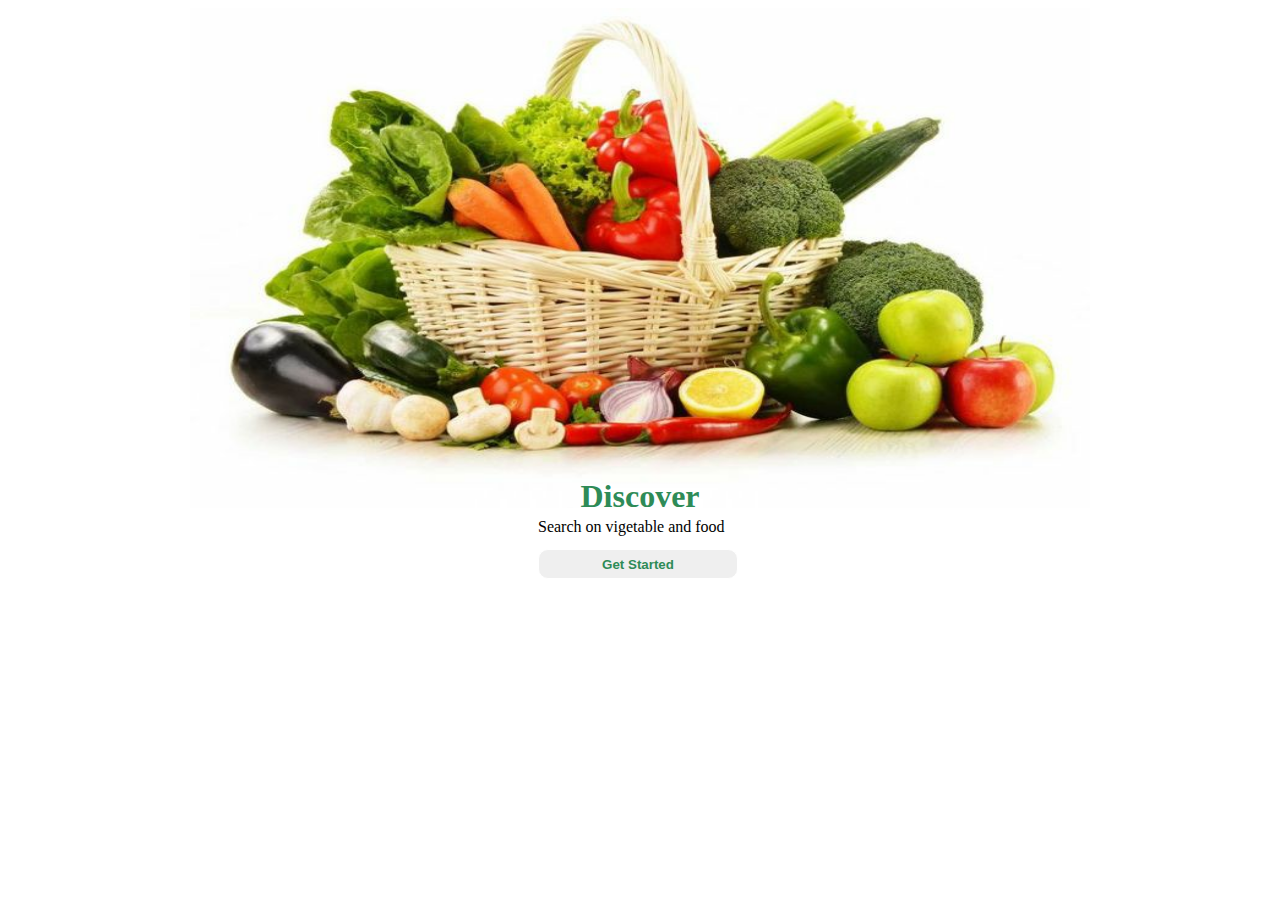
<file: index.html>
<!DOCTYPE html>
<html>

    <head>
	         <title> Online Store</title>
			 <link rel="stylesheet" type="text/css" href="style.css">
			 
			 
			 
	</head>
	
	<body>
	      
		          <div class="home">
				  
				  
				     <h1 class="h1">  Discover</h1>
					 <p class="p">Search on vigetable and food </p>
					 <button id="Get Started" class="Get-Started"><a href="Sign In.html" class="a-getstarted">Get Started</a></button>
				     
				  </div>
				  
				  
			

</body>
</html>
</file>
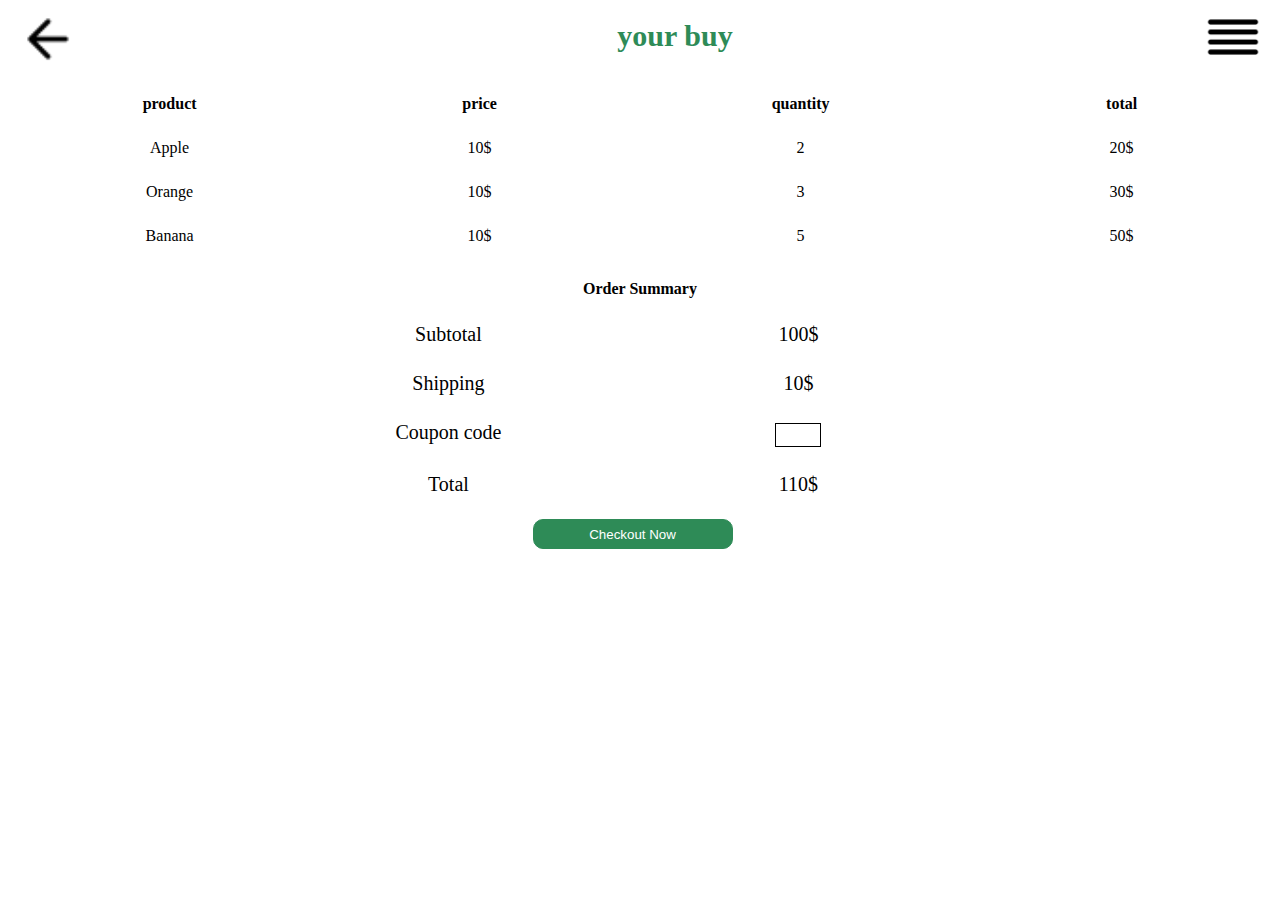
<file: cart.html>
<!DOCTYPE html>
<html>

    <head>
	         <title> Online Store</title>
			 <link rel="stylesheet" type="text/css" href="style.css">
			 
			 
			 
	</head>
	
	<body>
	
	
	 <div class="pizza">
				   
				   
				   
				      
				          <div class="all">
				             <div class="backword"><a href="OnlineStore.html"><img src="img/backword.png" class="img-backword"/></a></div>
				             <div class="online-store"> your buy</div>
						     <div><a href="#"><img src="img/iconhome.png" class="Vigitables-icon-home2" onclick="homeonline()"/></a></div>
						  
						    </div>  
						
						
						<div class="carts" >
						       <table id="Cart">
							   
							      <tr>
								         <th>product</th>
										 <th>price</th>
										 <th>quantity</th>
										 <th>total</th>
								  
								  
								  
								  
								  </tr>
								 
								  
								  <tr>
								       <td> <div> Apple </div></td>
									   <td> <div> 10$ </div></td>
									   <td> <div> 2 </div></td>
									   <td> <div> 20$ </div></td>
								  </tr>
								  
								  
								  <tr>
								       <td> <div> Orange </div></td>
									   <td> <div> 10$ </div></td>
									   <td> <div> 3 </div></td>
									   <td> <div> 30$ </div></td>
								  </tr>
								  
								  
								  <tr>
								       <td> <div> Banana </div></td>
									   <td> <div> 10$ </div></td>
									   <td> <div> 5 </div></td>
									   <td> <div> 50$ </div></td>
								  </tr>
							   
							   
							   
							   
							   
							   </table>
						
						    <h4 class="h4"> Order Summary </h4>
						
						         <div class="grid">
								        <div class="item">Subtotal</div>
										<div class="item">100$</div>
										<div class="item">Shipping</div>
										<div class="item">10$</div>
										<div class="item">Coupon code</div>
										<div class="item"><input type="text"class="grid-input"/></div>
										<div class="item">Total</div>
										<div class="item">110$</div>
								 
								 
								 </div>
								 
								 
								 <input type="button" value="Checkout Now" class="Checkout-Now" id="pb" />
						
						
						
						
						
						</div>
						
						
						
				   
				   </div>
	
	
	
	
	 <script src="store.js"></script>
	
	
	
	
	
	
	
	</body>
	</html>
</file>
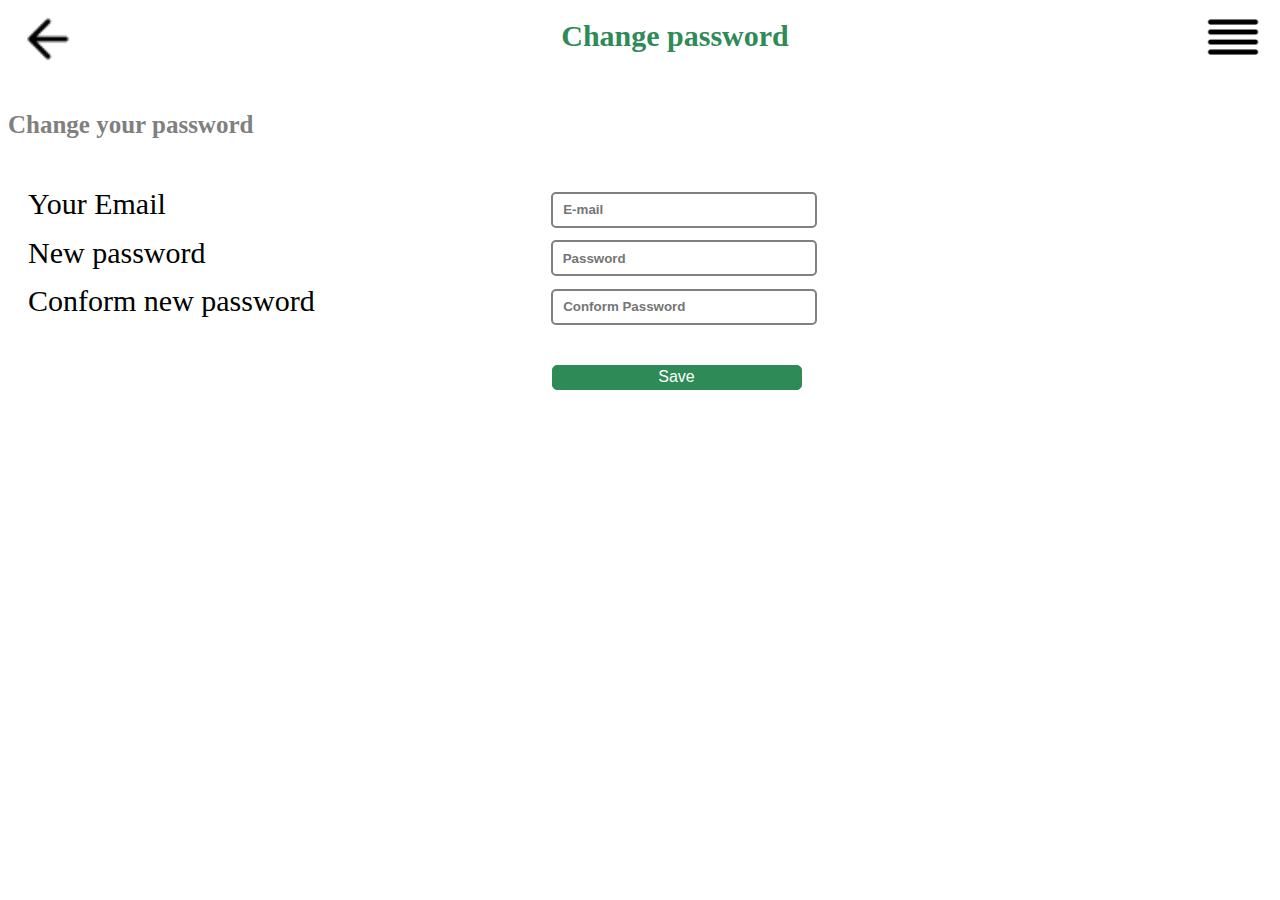
<file: change-password.html>
<!DOCTYPE html>
<html>

    <head>
	         <title> Online Store</title>
			 <link rel="stylesheet" type="text/css" href="style.css">
			 
			 
			 
	</head>
	
	<body>
	
	
	 <div class="juice">
				  
				             <div class="all">
				             <div class="backword"><a href="OnlineStore.html"><img src="img/backword.png" class="img-backword"/></a></div>
				             <div class="online-store"> Change password</div>
						     <div><a href="#"><img src="img/iconhome.png" class="Vigitables-icon-home2"/></a></div>
						  
						    </div>
				           
				  
				            <h1 class="h1-change-password">Change your password</h1>
				            <form class="form-change-password">
							     <label class="label-input-Contact-Us">Your Email </label>
								 <input type="email"  placeholder="E-mail"   class="input-email"/><br/>
								 <label class="label-input-Contact-Us">New password</label>
								 <input type="password"  placeholder="Password"  class="input-password"/><br/>
								 <label class="label-input-Contact-Us">Conform new password</label>
								 <input type="password"  placeholder="Conform Password"  class="input-Conform"/><br/>
									
							     <input type="button" value="Save" class="input-button12"/>
								
							
							
							
							</form>
				  
				     
				  
				  </div>
				  
	
	
	
	
	
	
	
	
	
	
	
	
	
	</body>
	</html>
</file>
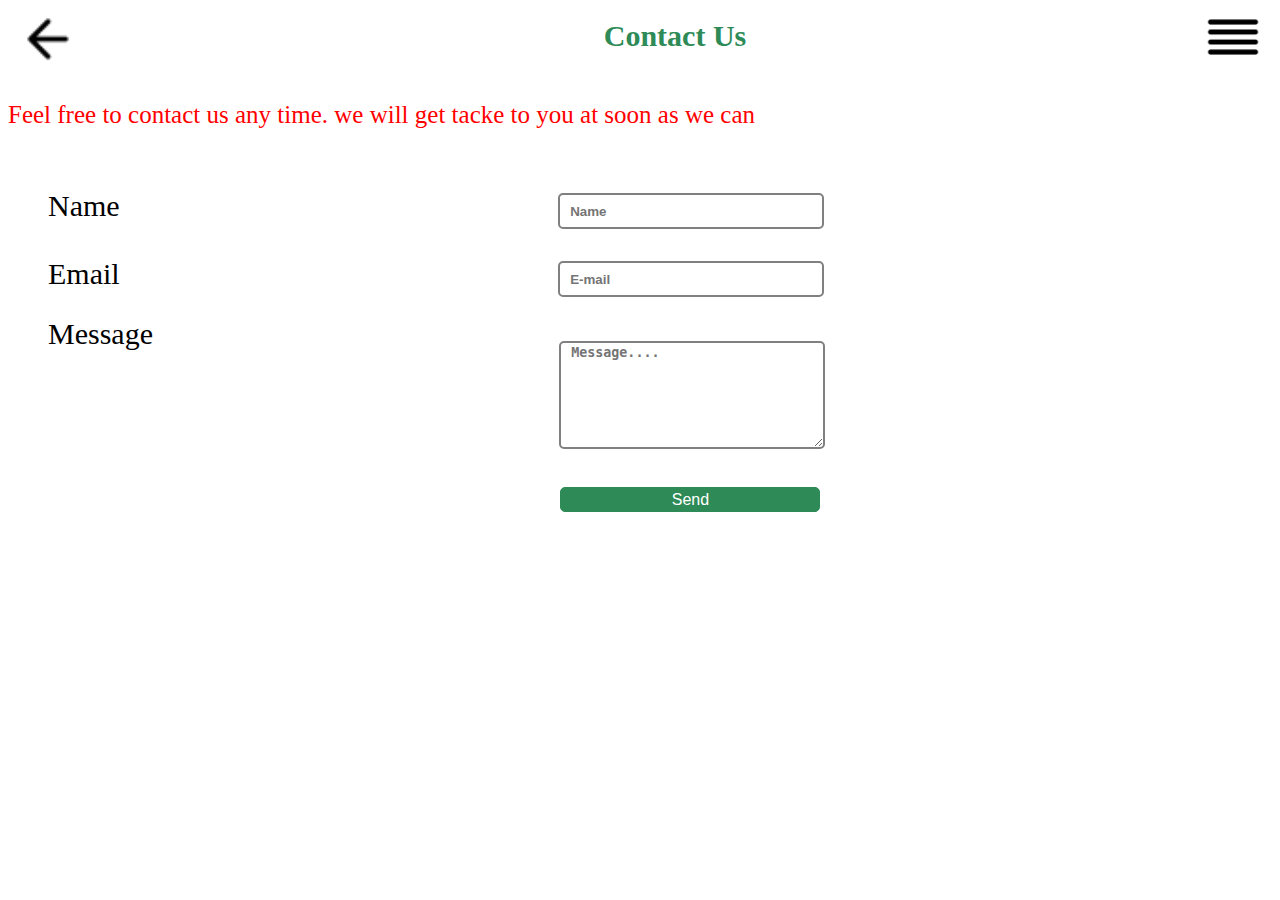
<file: contact-us.html>
<!DOCTYPE html>
<html>

    <head>
	         <title> Online Store</title>
			 <link rel="stylesheet" type="text/css" href="style.css">
			 
			 
			 
	</head>
	
	<body>
	
	<div class="juice">
				  
				             <div class="all">
				             <div class="backword"><a href="OnlineStore.html"><img src="img/backword.png" class="img-backword"/></a></div>
				             <div class="online-store"> Contact Us</div>
						     <div><a href="#"><img src="img/iconhome.png" class="Vigitables-icon-home2"/></a></div>
						  
						    </div> 
				  
				  
				  
				         
						      <label class="label-contact-us">Feel free to contact us any time. we will get tacke to you at soon as we can</label>
				            <form class="form-contact-us">
							
							     <label class="label-input-Contact-Us">Name</label>
								 <input type="password"  placeholder="Name"  class="input-password-contact"/>
									<br>
							     <label class="label-input-Contact-Us">Email</label>
								 <input type="email"  placeholder="E-mail"   class="input-email-contact"/>
								 <br>
								 <label class="label-input-Contact-Us">Message</label>
								 <textarea placeholder="Message...."  class="input-textareaa"></textarea><br>
								 
							     <input type="button" value="Send" class="input-button13"/>
								
							
							
							
							</form>
				  
				  
				  </div>
	
	
	</body>
</html>
</file>
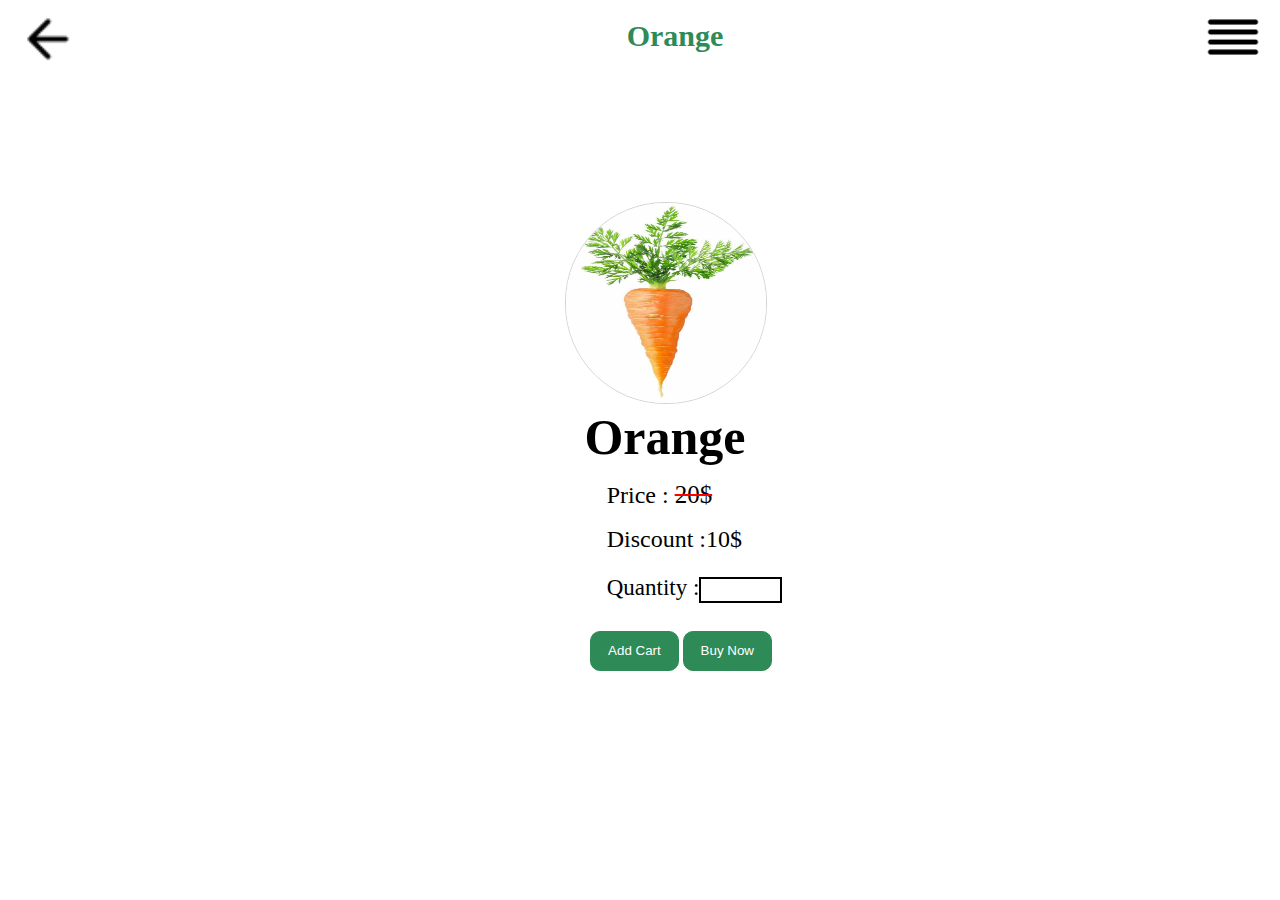
<file: detials.html>
<!DOCTYPE html>
<html>

    <head>
	         <title> Online Store</title>
			 <link rel="stylesheet" type="text/css" href="style.css">
			 
			 
			 
	</head>
	
	<body>
	
	 <div class="juice">
				  
				  
				         <div class="all">
				             <div class="backword"><a href="vigetables.html"><img src="img/backword.png" class="img-backword"/></a></div>
				             <div class="online-store">Orange</div>
						     <div><a href="#"><img src="img/iconhome.png" class="Vigitables-icon-home2" onclick="homeonline()"/></a></div>
						  
						</div>  
						
						
						<div class="type-vigetables4">
						
						  <div class="type3">
						    <img src="img/v1.jpg" class="img-border-type"/>
							<div  class="orange-name-details"> Orange</div>
							<div class="price">Price : <span class="price10"> 20$</span></div>
							<div class="Discount">Discount :10$ </div>
							<div class="div-Quantity"><label class="label-Quantity">Quantity :</label><input type="number"   class="input-Quantity"/></div>
							<div class="button-carts"><input type="button" value="Add Cart" class="add-cart" /> <input type="button" value="Buy Now"  class="Buy-Now"/>     </div>
							
							
							
						    
						  </div>
						  
						  
						
						
						
						
						
						
						
						
						
						</div>
				  
				  
				  
				  <div id="navonline" class="navhome">
						   
						     <div class="backwordhomeprofile1  " ><img src="img/backword.png" class="img-backwordhomeprofile" onclick="backprohome11()"/></div>
							 
							  <div><a href="profile1.html"><img src="img/meckup.jpg" class="imgpro-icon-home"/></a></div>
							  
							  <div class="nameprofilehoome"id="Nameprofilehoome">Shoosho Na</div>
							 
						       <ul class="ulhome">
								<li class="lihome"><a href="profile1.html" class="a-categorieshome"> Profile </a></li><hr>
								<li class="lihome"><a href="vigetables.html" class="a-categorieshome"> Vigetables </a></li><hr>
								<li class="lihome"><a href="fruts.html" class="a-categorieshome">Fruts </a></li><hr>
								<li class="lihome"><a href="juice.html" class="a-categorieshome">Juice </a></li><hr>
								<li class="lihome"><a href="Chicken.html" class="a-categorieshome">Chicken </a></li><hr>
								<li class="lihome"><a href="fish.html" class="a-categorieshome">Fish </a></li><hr>
								<li class="lihome"><a href="pizza.html" class="a-categorieshome">Pizza </a></li><hr>
								<li class="lihome"><a href="contact-us.html" class="a-categorieshome">contact us </a></li><hr>
								<li class="lihome"><a href="cart.html" class="a-categorieshome">MyCart </a></li><hr>
								<li class="lihome"><a href="change-password.html" class="a-categorieshome">ChangePassword </a></li><hr>
								<li class="lihome"><a href="login.html" class="a-categorieshome">SinOut </a></li><hr>
							 
							 
							   
							   
							   </ul>
						   
						   
						   
						   
						   
						   
						   </div>
				  
				  
				  
				  </div>
				  
				  
	
	
	
	
	
	
	
	
					   <script src="store.js"></script>
	
	
	
	
	
	
	
	
	
	
	
	
	
	</body>
	</html>
</file>
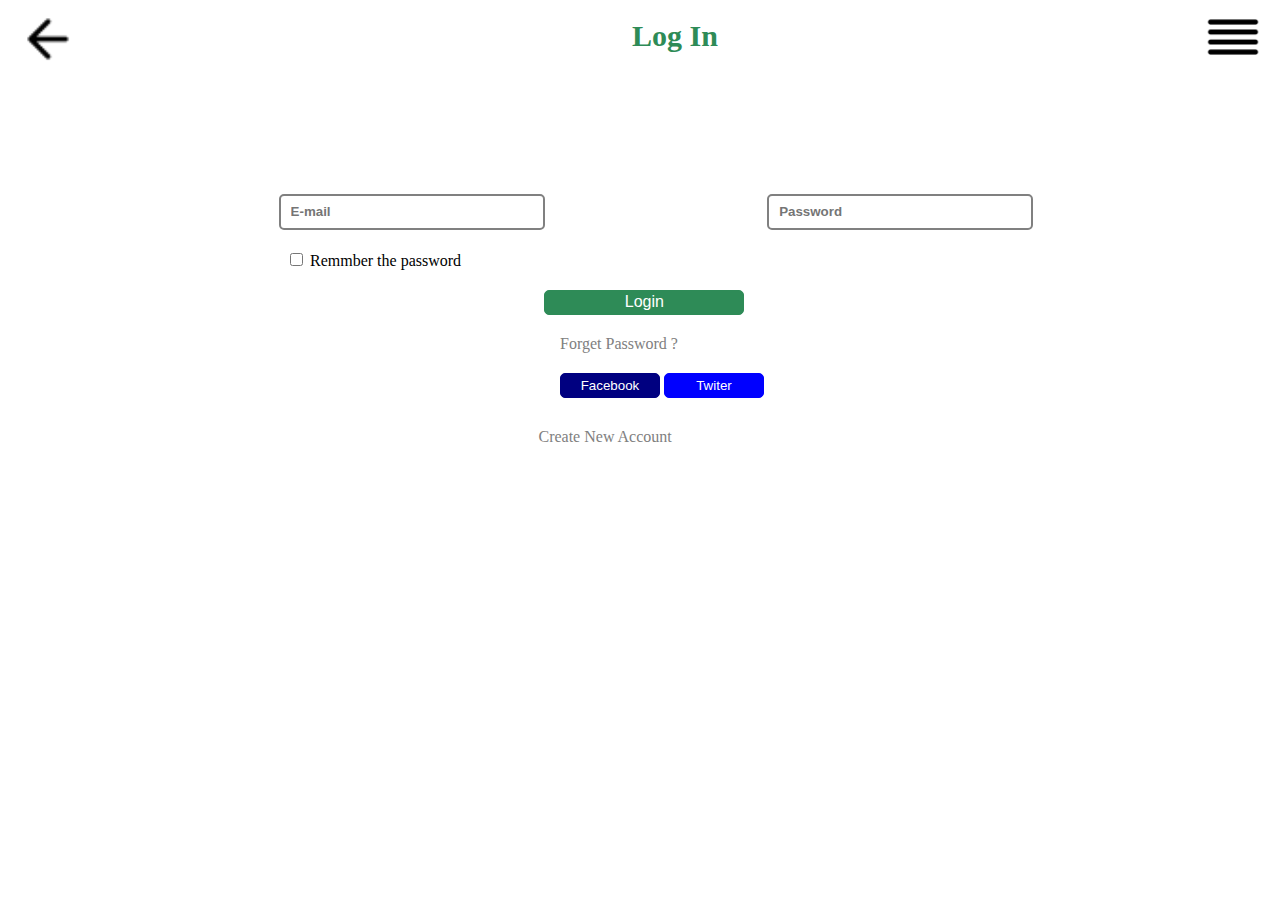
<file: login.html>
<!DOCTYPE html>
<html>

    <head>
	         <title> Online Store</title>
			 <link rel="stylesheet" type="text/css" href="style.css">
			 
			 
			 
	</head>
	
	<body>
	
	 <div class="all">
				             <div class="backword"><a href="Sign In.html"><img src="img/backword.png" class="img-backword"/></a></div>
				             <div class="online-store"> Log In</div>
						     <div><a href="#"><img src="img/iconhome.png" class="Vigitables-icon-home2"/></a></div>
						  
						    </div>  


                    <div class="Sign-In">
				  
				            
				            <form class="form-log-in">
							
							     
								 <input type="email"  placeholder="E-mail"   class="input-emaillogin" id="Emaillogin"/>
								 <input type="password"  placeholder="Password"  class="input-passwordlogin" id="Passwordlogin"/></br>
								 <input type="checkbox"  class="input-checkboxlogin"/><label> Remmber the password 
                                    </label></br>
									
								  <input type="button" value="Login" class="input-buttonlogin" onclick="loginin()"/>
								 <div class="div-forget-password"> <a href ="#" class="forget-passwordlogin">Forget Password ?  </a></div>
							
							      <button value="Facebook" class="button-facebooklogin" /><a href ="www.facebook.com" class="a-facebook"> Facebook</a></button>
								  <button value="Twiter" class="button-twiter"/><a href ="www.Twiter.com" class="a-Twiter"> Twiter</a></button>
							     <div class="div-create-acountogin"> <a href ="Sign In.html" class="a-create-acount">Create New Account  </a></div>
								 <div class="Errorsign" id="Errorlogin"></div>
							</form>
							
							
				  
				     
				  
				   </div>
				   
				   <script src="store.js"></script>
				   
</body>
</html>
</file>
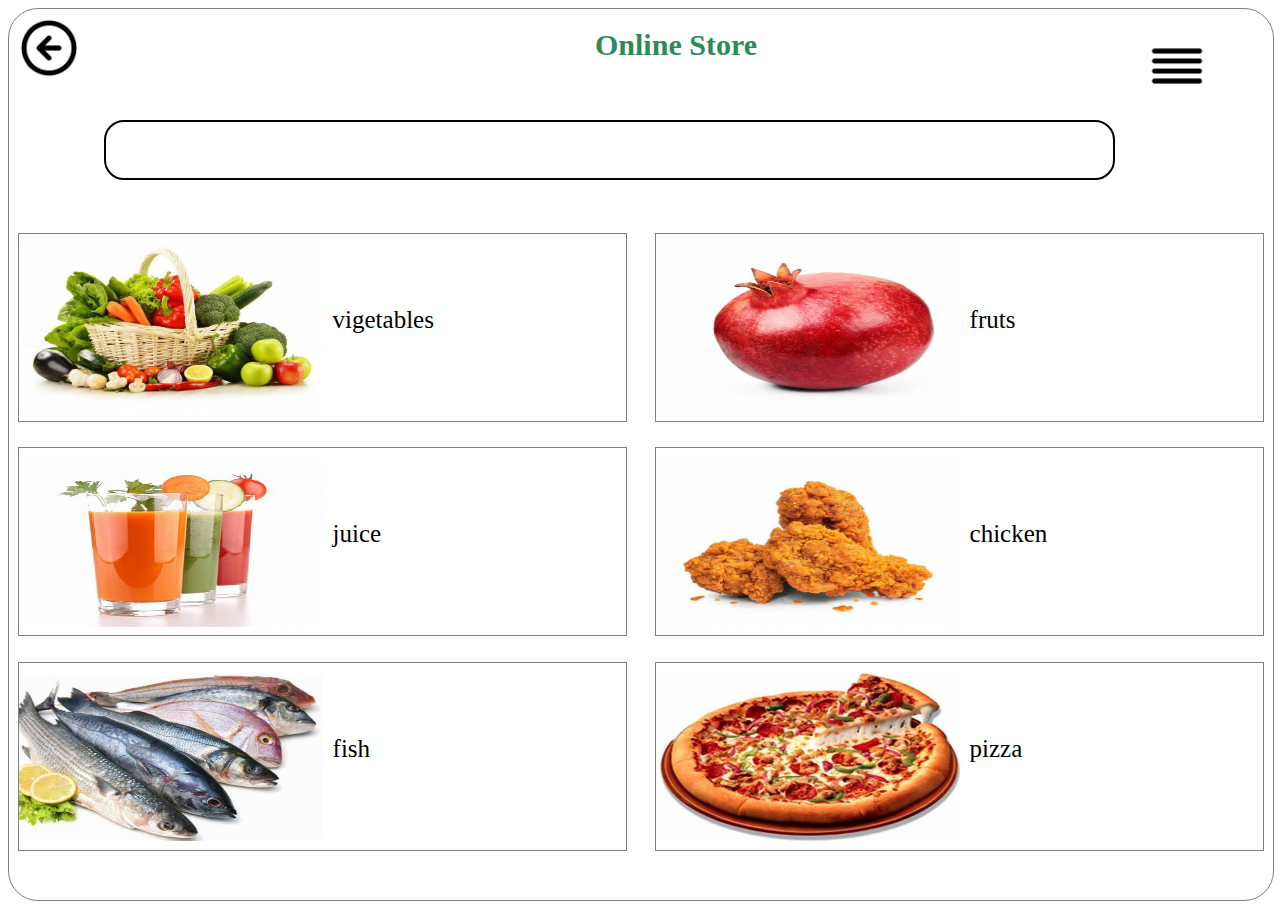
<file: OnlineStore.html>
<!DOCTYPE html>
<html>

    <head>
	         <title> Online Store</title>
			 <link rel="stylesheet" type="text/css" href="style.css">
			 
			 
			 
	</head>
	
<body>
	      


   <div class="div-ca1">
				        <div class="all">
				             <div class="backword " ><a href="login.html"><img src="img/sin.png" class="img-backword"/></a></div>
				             <div class="online-store">Online Store</div>
						     <div><a href="#"><img src="img/iconhome.png" class="icon-home" onclick="homeonline()"/></a></div>
						   <input type="search" class="input-search " id="onlinesearch" onkeyup="onlsearch()"/>
						</div>   
						   
						   <div class="categories" id="categories" />
						          <div class="categories-vigetable hh " id="vigetablesjs"><a href="vigetables.html" class="a-categories">
								       <img src="img/back1.jpg" class="categories-img"/>
								        <div class="categories-name"  id="namevigetablesjs">vigetables</div>
								         </a>
								  </div>
								  
								  
								  <div class="categories-fruite" id="Frutsjs"><a href="fruts.html" class="a-categories">
								       <img src="img/r1.jpg" class="categories-img"/>
								        <div class="categories-name" id="namefruitjs">fruts</div>
								        </a>
								  </div>
								  
								  
								  
								  <div class="categories-Juice" id="Juicejs"><a href="juice.html" class="a-categories">
								       <img src="img/o2.jpg" class="categories-img"/>
								        <div class="categories-name" id="namejuicejs">juice</div>
								        </a>
								  </div>
								  
								  
								  <div class="categories-Chicken" id="Chickenjs"><a href="Chicken.html" class="a-categories">
								       <img src="img/burger15.jpg" class="categories-img"/>
								        <div class="categories-name" id="namechickenjs">chicken</div>
								        </a>
								  </div>
								  
								  
								  <div class="categories-fish" id="Fishjs"><a href="fish.html" class="a-categories">
								       <img src="img/fish.jpg" class="categories-img"/>
								        <div class="categories-name" id="namefishjs">fish</div>
								        </a>
								  </div>
								  
								  <div class="categories-Pizza" id="Pizzajs"><a href="pizza.html" class="a-categories">
								       <img src="img/pizza.jpg" class="categories-img"/>
								        <div class="categories-name" id="namepizzajs">pizza</div>
								       </a>
								  </div>
						   
						   
						   
						   
						   
						   </div>
						   
						   
						   <div id="navonline" class="navhome">
						   
						     <div class="backwordhomeprofile1  " ><img src="img/backword.png" class="img-backwordhomeprofile" onclick="backprohome11()"/></div>
							 
							  <div><a href="profile1.html"><img src="img/meckup.jpg" class="imgpro-icon-home"/></a></div>
							  
							  <div class="nameprofilehoome"id="Nameprofilehoome">Shoosho Na</div>
							 
						       <ul class="ulhome">
									<li class="lihome"><a href="profile1.html" class="a-categorieshome"> Profile </a></li><hr>
									<li class="lihome"><a href="vigetables.html" class="a-categorieshome"> Vigetables </a></li><hr>
									<li class="lihome"><a href="fruts.html" class="a-categorieshome">Fruts </a></li><hr>
									<li class="lihome"><a href="juice.html" class="a-categorieshome">Juice </a></li><hr>
									<li class="lihome"><a href="Chicken.html" class="a-categorieshome">Chicken </a></li><hr>
									<li class="lihome"><a href="fish.html" class="a-categorieshome">Fish </a></li><hr>
									<li class="lihome"><a href="pizza.html" class="a-categorieshome">Pizza </a></li><hr>
									<li class="lihome"><a href="contact-us.html" class="a-categorieshome">contact us </a></li><hr>
									<li class="lihome"><a href="cart.html" class="a-categorieshome">MyCart </a></li><hr>
									<li class="lihome"><a href="change-password.html" class="a-categorieshome">ChangePassword </a></li><hr>
									<li class="lihome"><a href="login.html" class="a-categorieshome">SinOut </a></li><hr>
								
								
							   
							   </ul>
						   
						   
						   
						   
						   
						   
						   </div>
						   
						   
						   
						   
						   
						   
						   
						   
				  
				  </div>
				  
				   <script src="store.js"></script>
				  
</body>
</html>
</file>
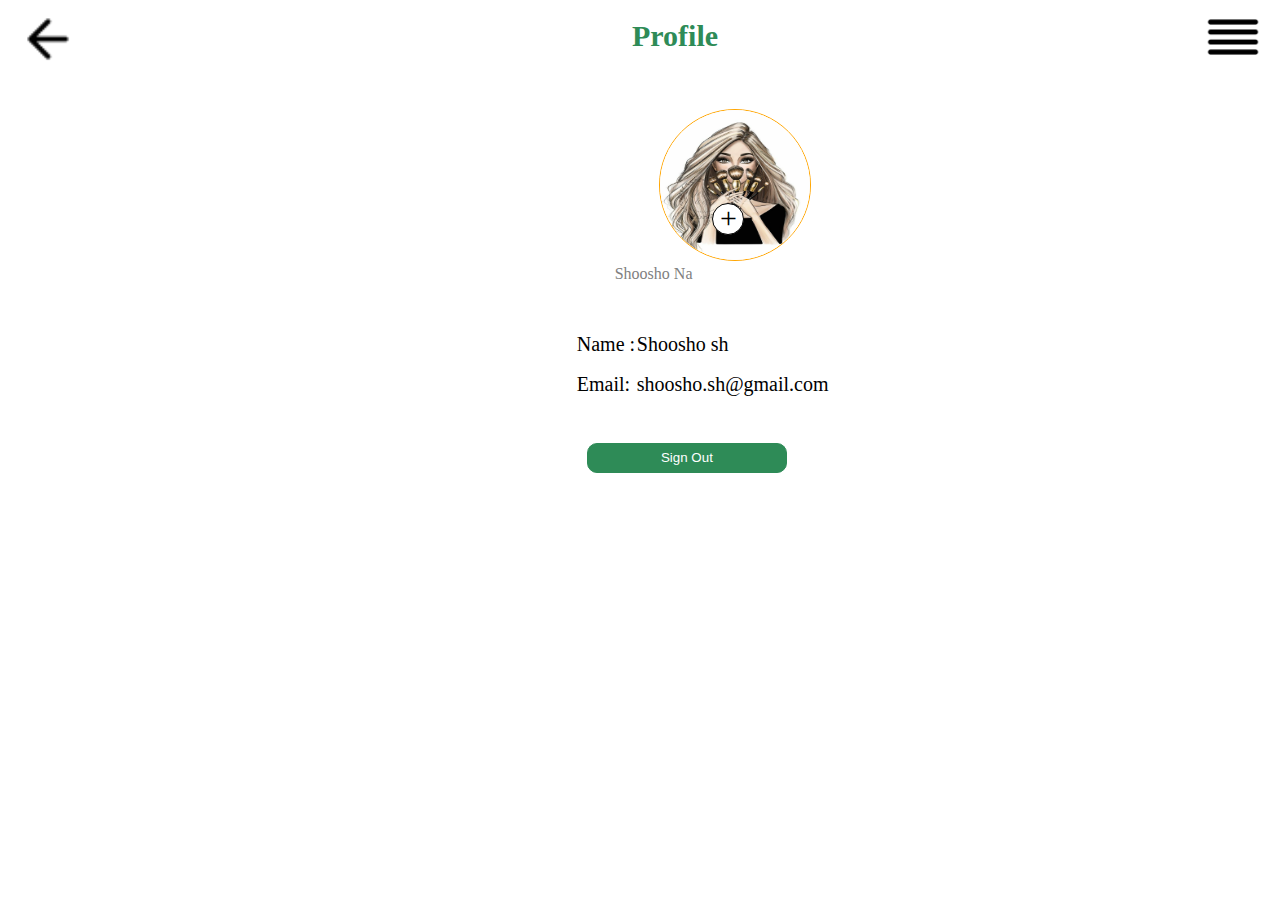
<file: profile1.html>
<!DOCTYPE html>
<html>

    <head>
	         <title> Online Store</title>
			 <link rel="stylesheet" type="text/css" href="style.css">
			 
			 
			 
	</head>
	
	<body>
	
	
	<div class="juice">
				  
				             <div class="all">
				             <div class="backword"><a href="OnlineStore.html"><img src="img/backword.png" class="img-backword"/></a></div>
				             <div class="online-store">Profile</div>
						     <div><a href="#"><img src="img/iconhome.png" class="Vigitables-icon-home2" onclick="homeonline()"/></a></div>
							   <div class="borderpro"> <span class="add2">+</span> </div>
						  
						    </div>
							
							
						   
						  
						  
							
							
							 
						    <img src="img/meckup.jpg" class="img-border-profile"/>
							<div class="name-profile" id="name-profilee">Shoosho Na</div>
							
							       <div class="grid1">
								        <div class="item1">Name :</div>
										<div class="item1">Shoosho sh</div>
										<div class="item1">Email:</div>
										<div class="item1">shoosho.sh@gmail.com</div>
								   </div>
								   
								   
								   <input type="button" value="Sign Out" class="Checkout-Nowpro"/>
								   
								   
								   
								   
								   
								   
								   
								   
								   
								   
				<div id="navonline" class="navhome">
						   
						     <div class="backwordhomeprofile1  " ><img src="img/backword.png" class="img-backwordhomeprofile" onclick="backprohome11()"/></div>
							 
							  <div><a href="profile1.html"><img src="img/meckup.jpg" class="imgpro-icon-home"/></a></div>
							  
							  <div class="nameprofilehoome"id="Nameprofilehoome">Shoosho Na</div>
							 
						       <ul class="ulhome">
									<li class="lihome"><a href="profile1.html" class="a-categorieshome"> Profile </a></li><hr>
									<li class="lihome"><a href="vigetables.html" class="a-categorieshome"> Vigetables </a></li><hr>
									<li class="lihome"><a href="fruts.html" class="a-categorieshome">Fruts </a></li><hr>
									<li class="lihome"><a href="juice.html" class="a-categorieshome">Juice </a></li><hr>
									<li class="lihome"><a href="Chicken.html" class="a-categorieshome">Chicken </a></li><hr>
									<li class="lihome"><a href="fish.html" class="a-categorieshome">Fish </a></li><hr>
									<li class="lihome"><a href="pizza.html" class="a-categorieshome">Pizza </a></li><hr>
									<li class="lihome"><a href="contact-us.html" class="a-categorieshome">contact us </a></li><hr>
									<li class="lihome"><a href="cart.html" class="a-categorieshome">MyCart </a></li><hr>
									<li class="lihome"><a href="change-password.html" class="a-categorieshome">ChangePassword </a></li><hr>
									<li class="lihome"><a href="login.html" class="a-categorieshome">SinOut </a></li><hr>
								
							 
							   
							   </ul>
						   
						   
						   
						   
						   
						   
						   </div>
							
		  
		            </div>
	
	
	
	                           <script src="store.js"></script>
	
	
	</body>
</html>
</file>
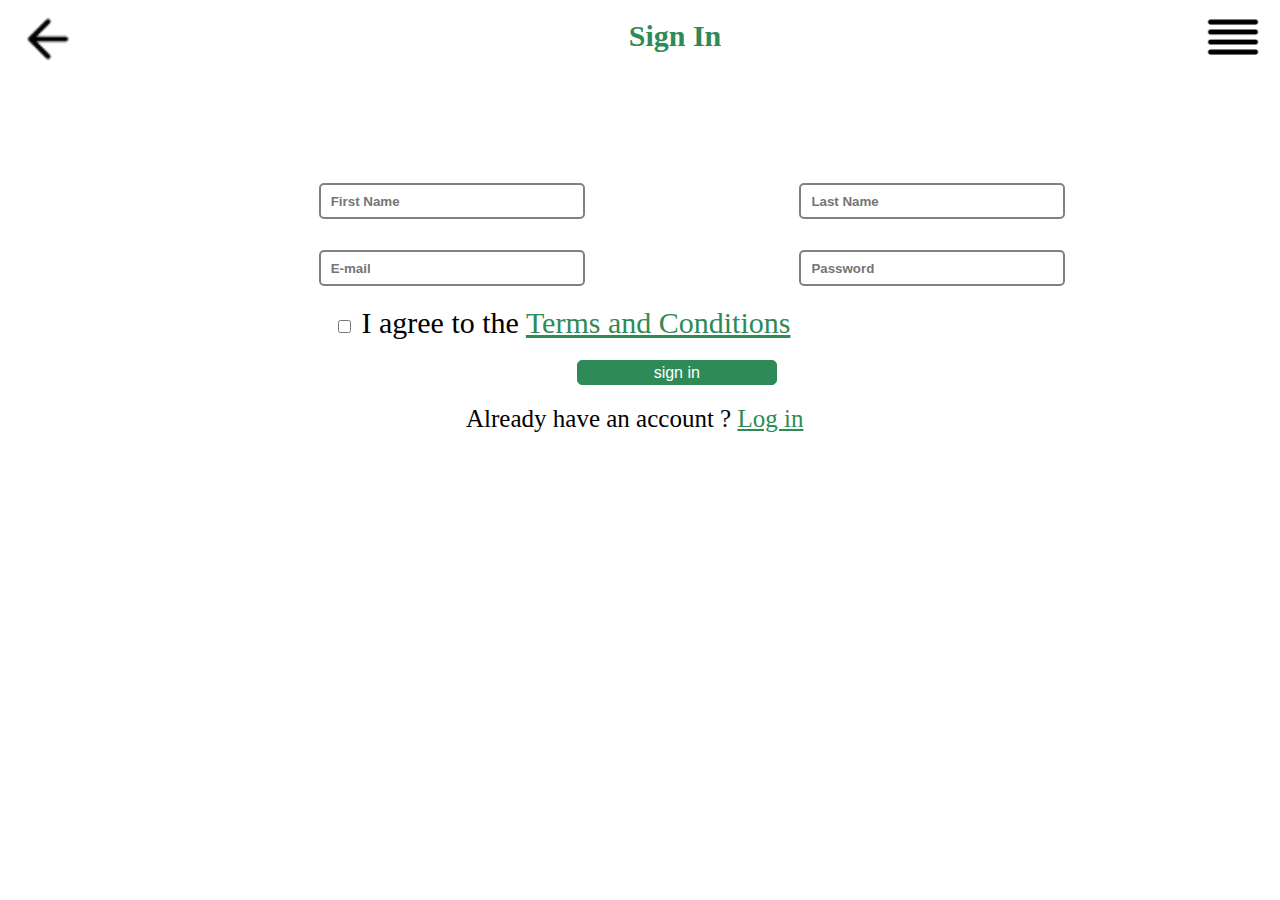
<file: Sign In.html>
<!DOCTYPE html>
<html>

    <head>
	         <title> Online Store</title>
			 <link rel="stylesheet" type="text/css" href="style.css">
			 
			 
			 
	</head>
	
	<body>
				
				
				
				                  <div class="all">
				             <div class="backword"><a href="cover.html"><img src="img/backword.png" class="img-backword"/></a></div>
				             <div class="online-store"> Sign In</div>
						     <div><a href="#"><img src="img/iconhome.png" class="Vigitables-icon-home2"/></a></div>
						  
						    </div>
				  
				            
							<div class="Sign-In">
				            <form class="form-sign-in">
							
							     <input type="text" placeholder="First Name" class="input-first" id="Firstnamesign"/>
								 <input type="text"  placeholder="Last Name"  class="input-last" id="Lasttnamesign"/><br>
								 <input type="email"  placeholder="E-mail"   class="input-emailsign" id="Emailsign"/>
								 <input type="password"  placeholder="Password"  class="input-passwordsign" id="Passwordsign"/><br>
								 <input type="checkbox"  class="input-checkboxsign"/><label class="label-Sign-terms"> I agree to the <a href ="#" class="a-sign-terms">Terms and Conditions</a>
                                    </label><br>
									
							     <input type="button" value="sign in" class="input-buttonsignin" onclick="signin()"/>
								 <div class="Sign-In-account">Already have an account ? <a href ="login.html" class="a-log-in">Log in </a></div>
							     <div class="Errorsign" id="errorsign"></div>
							
							
							</form>
				  
				     
				  
				  </div>
				
				
				<script src="store.js"></script>
				

    </body>
</html>
</file>
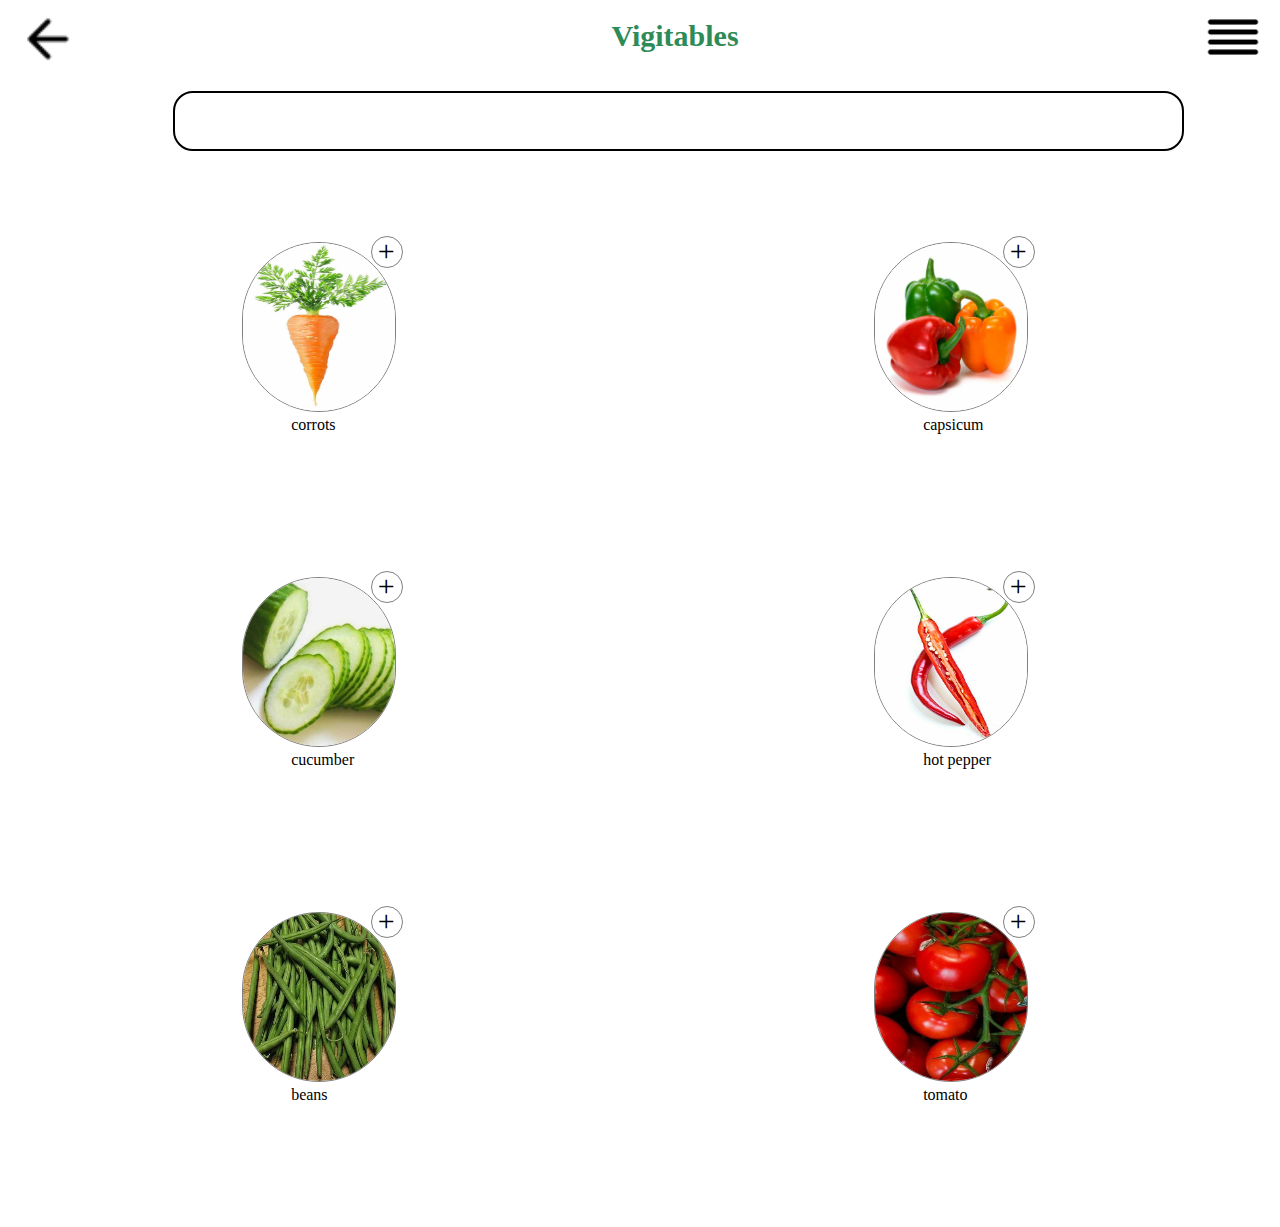
<file: vigetables.html>
<!DOCTYPE html>
<html>

    <head>
	         <title> Online Store</title>
			 <link rel="stylesheet" type="text/css" href="style.css">
			 
			 
			 
	</head>
	
	<body>



<div class="Vigitables" >
				  
				  
				         <div class="all">
				             <div class="backword "><a href="OnlineStore.html"><img src="img/backword.png" class="img-backword"/></a></div>
				             <div class="online-store">Vigitables</div>
						     <div><a href="#"><img src="img/iconhome.png" class="Vigitables-icon-home2" onclick="homeonline()"/></a></div>
						   <input type="search" class="input-search" id="searchvigetable" onkeyup="svig()" />
						</div>  
						
						
						<div class="type-vigetables">
						
						  <div class="type1" id="typevig1">
						    <a href="detials.html"><img src="img/v1.jpg" class="img-type" /></a>
						    <div class="border" id="bordervigjs1"> <span class="add" id="borderaddvig1" onclick="borderclickvig1()">+</span> </div>
							<div class="nam-catt" id="nam-catb1">corrots</div>
						  </div>
						  
						  <div class="type1"  id="typevig2">
						     <a href="fl.html"><img src="img/v2.jpg" class="img-type"/></a>
						    <div class="border" id="bordervigjs2"> <span class="add" id="borderaddvig2" onclick="borderclickvig2()">+</span> </div>
							<div class="nam-catt" id="nam-catb2">capsicum</div>
						  </div>
						  
						  <div class="type1"  id="typevig3">
						     <a href="cocumbier.html"><img src="img/v3.jpg" class="img-type"/></a>
						    <div class="border" id="bordervigjs3"> <span class="add" id="borderaddvig3" onclick="borderclickvig3()">+</span> </div>
							<div class="nam-catt" id="nam-catb3">cucumber</div>
						  </div>
						  
						  
						  <div class="type1" id="typevig4">
						    <a href="fl.html"> <img src="img/v7.jpg" class="img-type"/></a>
						    <div class="border" id="bordervigjs4"> <span class="add" id="borderaddvig4" onclick="borderclickvig4()">+</span> </div>
							<div class="nam-catt" id="nam-catb4">hot pepper</div>
						  </div>
						  
						  <div class="type1" id="typevig5">
						      
						     <a href="fa.html"><img src="img/v5.jpg" class="img-type"/></a>
						    <div class="border" id="bordervigjs5"> <span class="add" id="borderaddvig5" onclick="borderclickvig5()">+</span> </div>
							<div class="nam-catt" id="nam-catb5">beans</div>
						  </div>
						  
						  
						  <div class="type1" id="typevig6">
						    <a href="tomato.html"> <img src="img/v11.jpg" class="img-type"/></a>
						    <div class="border" id="bordervigjs6"> <span class="add" id="borderaddvig6" onclick="borderclickvig6()">+</span> </div>
							<div class="nam-catt" id="nam-catb6">tomato</div>
						  </div>
						
						
						
						
						
						
						
						
						
						</div>
						
						
						
						 <div id="navonline" class="navhome">
						   
						     <div class="backwordhomeprofile1  " ><img src="img/backword.png" class="img-backwordhomeprofile" onclick="backprohome11()"/></div>
							 
							  <div><a href="profile1.html"><img src="img/meckup.jpg" class="imgpro-icon-home"/></a></div>
							  
							  <div class="nameprofilehoome"id="Nameprofilehoome">Shoosho Na</div>
							 
						       <ul class="ulhome">
								  <li class="lihome"><a href="profile1.html" class="a-categorieshome"> Profile </a></li><hr>
							      <li class="lihome"><a href="vigetables.html" class="a-categorieshome"> Vigetables </a></li><hr>
								  <li class="lihome"><a href="fruts.html" class="a-categorieshome">Fruts </a></li><hr>
								  <li class="lihome"><a href="juice.html" class="a-categorieshome">Juice </a></li><hr>
								  <li class="lihome"><a href="Chicken.html" class="a-categorieshome">Chicken </a></li><hr>
								  <li class="lihome"><a href="fish.html" class="a-categorieshome">Fish </a></li><hr>
								  <li class="lihome"><a href="pizza.html" class="a-categorieshome">Pizza </a></li><hr>
								  <li class="lihome"><a href="contact-us.html" class="a-categorieshome">contact us </a></li><hr>
								  <li class="lihome"><a href="cart.html" class="a-categorieshome">MyCart </a></li><hr>
								  <li class="lihome"><a href="change-password.html" class="a-categorieshome">ChangePassword </a></li><hr>
							      <li class="lihome"><a href="login.html" class="a-categorieshome">SinOut </a></li><hr>
							   
							   
							 
							   
							   </ul>
						   
						   
						   
						   
						   
						   
						   </div>
				  
				  
				  
				  </div>
				  
				<script src="store.js"></script>  
				  
</body>
</html>
</file>
<file: style.css>
.home{
				         width:100%;
						 height:500%;
						
						 background-image:url('img/back1.jpg');
						 background-size:900px 500px;
						 background-repeat:no-repeat;
						 background-position:top;
						 float:left;
						
				  }
				  
				  .h1{
				        margin-top:470px;
						color:#2e8b57;
						text-align:center;
				   
				  }
				  
				  .p{
				       width:240px;
					   height:30px;
					   margin-top:-18px;
					   margin-left:580px;
					   
					   
					   
					   
				  
				  }
				  
				  .Get-Started{
				          margin-left:580px;
						  margin-top:-15px;
						  position:absolute;
						  border:1px solid white;
						  border-radius:10px;
						  font-weight:bold;
						  color:#2e8b57;
						  width:200px;
					      height:30px;
						  outline:none;
						  
				      
				  
				  }
				  
				  .a-getstarted{
					  
					 text-decoration:none;
					  color:#2e8b57;
					  
				  }
				  
				  
				  
				  
				 @media only screen and (max-width: 1200px) {
					 .p{
					   margin-left:480px;
					   
					   
				  }
				  
				  .Get-Started{
				          margin-left:480px;
						  margin-top:-15px;
						  
						  
				      
				  
				  }
					 
					 
					 
					 
				 }
				 
				 
				 @media only screen and (max-width: 768px) {
					 .p{
					   margin-left:280px;
					   
					   
				  }
				  
				  .Get-Started{
				          margin-left:277px;
						 
						  margin-top:-15px;
				      
				  
				  }
					 
					 
					 
				 }
				 
				 
				 
				 @media only screen and (max-width: 996px) {
					 
					 .p{
					   margin-left:390px;
					   
					   
				  }
				  
				  .Get-Started{
				          margin-left:390px;
						  margin-top:-15px;
				      
				  
				  }
					 
					 
				 }
				 
				 
				 @media only screen and (max-width: 768px) {
					 .p{
					   margin-left:280px;
					   
					   
				  }
				  
				  .Get-Started{
				          margin-left:280px;
						  margin-top:-15px;
				      
				  
				  }
					 
					 
					 
				 }
				 
				 
				 @media only screen and (max-width: 567px) {
					 
					  .p{
					   margin-left:180px;
					   
					   
				  }
				  
				  .Get-Started{
				          margin-left:180px;
						  margin-top:-15px;
				      
				  
				  }
					 
					 
					 
					 
					 
				 }
				 
				 @media only screen and (max-width: 600px) {
					 
					 .p{
					   margin-left:190px;
					   
					   
				  }
				  
				  .Get-Started{
				          margin-left:180px;
						  
						  margin-top:-15px;
				      
				  
				  }
					 
					 
					 
					 
				 }
				 
				 
				 @media only screen and (max-width: 998px) {
					 
					 .p{
					   margin-left:390px;
					   
					   
				  }
				  
				  .Get-Started{
				          margin-left:390px;
						  
						  margin-top:-15px;
				      
				  
				  }
					 
					 
					 
					 
				 }
				 
				 
				 
				 
				 
				 
				 @media only screen and (min-width: 1440px) {
					 .p{
					   margin-left:608px;
					   
					   
				  }
				  
				  .Get-Started{
				          margin-left:600px;
						  margin-top:-15px;
						  
				  
				  }
					 
					 
					 
					 
				 }
				 
				 
				  @media only screen and (min-width: 1000px) and (max-width: 1280px) {
					 .p{
					   margin-left:530px;
					   
					   
				  }
				  
				  .Get-Started{
				          margin-left:530px;
						  margin-top:-15px;
						  color:red;
				      
				  
				  }
					 
					 
					 
					 
				 }
				 
				 
				 
				 
				 
				 
				 
				 
				 
				 
				 .Sign-In{
				   
				         width:96%;
						 height:500px;
						 
						 padding:20px;
						 
						 float:left;
						 
						 
				         
				   
				   }
				   .h1-Sign-In{
				            
				            color:#2e8b57;
						    text-align:center;
				            font-size:50px;
				   
				   
				   }
				   
				   .form-sign-in{
				          margin:80px;
						  
				      
				   
				   
				   }
				   
				   .input-emaillogin,.input-passwordlogin  ,.input-email  ,.input-password ,.input-Conform
				   {
				           width:250px;
						   height:30px;
						   margin-bottom:20px;
						   border:2px solid gray;
						   border-radius:5px;
						  margin-left:15%;
						   margin-top:1%;
						   padding-left:10px;
						   font-weight:bold;
				   
				   }
				   
				   .input-emaillogin,.input-passwordlogin
				   
				   {
				           width:250px;
						   height:30px;
						   margin-bottom:20px;
						   border:2px solid gray;
						   border-radius:5px;
						  margin-left:18.5%;
						   margin-top:6%;
						   padding-left:10px;
						   font-weight:bold;
				   
				   }
				   
				   
				   
				   .input-emailsign,.input-passwordsign,.input-first , .input-last
				   {
				           width:250px;
						   height:30px;
						   margin-bottom:20px;
						   border:2px solid gray;
						   border-radius:5px;
						  margin-left:20%;
						   margin-top:1%;
						   padding-left:10px;
						   font-weight:bold;
				   
				   }
				   
				   
				   
				   
				   
				   
				   
				   
				   
				   .input-buttonsignin{
				   
				         margin-top:20px;
						 margin-bottom:20px;
						 margin-left:44.5%;
						 border:1px solid #2e8b57;
						 border-radius:5px;
						 color:white;
						 width:200px;
						  height:25px;
						  background-color:#2e8b57;
						  font-size:16px;
						  
						  outline:none;
						 
				   
				   }
				   
				   .input-button{
				   
				         margin-top:20px;
						 margin-bottom:20px;
						 margin-left:41%;
						 border:1px solid #2e8b57;
						 border-radius:5px;
						 color:white;
						 width:200px;
						  height:25px;
						  background-color:#2e8b57;
						  font-size:16px;
						  
						  outline:none;
						 
				   
				   }
				   
				   
				   
				   .a-log-in , .u-term{
				       color:#2e8b57;
				   
				   }
				   
				   .a-sign-terms{
					   color:#2e8b57;
					   font-size:30px;
					   
					   
				   }
				   
				   .label-Sign-terms{
					   font-size:30px;
					   
					   
				   }
				   .input-checkboxlogin{margin-left:230px;}
				   .input-checkboxsign{margin-left:230px;}
				   
				   
				   .Sign-In-account{ font-size:25px; 
                                     text-align:center;

				   }
				   
				   .input-buttonlogin{
				   
				         margin-top:20px;
						 margin-bottom:20px;
						 margin-left:44.5%;
						 border:1px solid #2e8b57;
						 border-radius:5px;
						 color:white;
						 width:200px;
						  height:25px;
						  background-color:#2e8b57;
						  font-size:16px;
						  
						  outline:none;
						 
				   
				   }
				   
				    .forget-passwordlogin{
				              
				              text-decoration:none;
                               color:gray;	
							   margin-left:500px;
							   
				   
				   }
				   
				   
				   .button-facebooklogin{
				   
				           width:100px;
						   height:25px;
						   margin-top:20px;
						   margin-left:500px;
						   border:1px solid navy;
						   border-radius:5px;
						   outline:0;
						   background-color:navy;
						   
				   
				   }
				   .a-facebook , .a-Twiter{
					    text-decoration:none;
					    color:white;
				   }
				   
				   .button-twiter{
				   
				           width:100px;
						   height:25px;
						   margin-top:20px;
						   border:1px solid blue;
						   border-radius:5px;
						   outline:0;
						   background-color:blue;
						   
				   
				   }
				   .a-create-acount{
				               text-decoration:none;
                               color:gray;
						
             
                              							   
				   
				   
				   }
				   
				   .div-create-acountogin{
				            margin-left:40.5%;
							 margin-top:30px;
						   
				   
				   }
				   
				   .Errorsign{
					   
					       width:100%;
						   height:30px;
						   margin-top:20px;
						   text-align:center;
						   color:red;
						   font-size:25px;
						   
				   }
				   
				   
				   @media(max-width: 567px) {
					   
					   
					   .input-emaillogin,.input-passwordlogin
				   
				   {
				           width:250px;
						   height:30px;
						   margin-bottom:20px;
						   border:2px solid blue;
						   border-radius:5px;
						  margin-left:18.5%;
						   margin-top:6%;
						   padding-left:10px;
						   font-weight:bold;
				   
				   }
				   
				   .input-buttonlogin{
				   
				         
						 margin-left:23.5%;
						 border:1px solid red;
						 border-radius:5px;
						 color:white;
						 width:200px;
						  height:25px;
						  background-color:#2e8b57;
						  font-size:16px;
						  
						  outline:none;
						 
				   
				   }
				   
				   
				   .input-checkboxlogin{margin-left:80px;}
				   
				   .input-checkboxsign{margin-left:70px;}
						
						
					
					.input-button{ margin-left:15%;}
					
					.input-buttonsignin{ margin-left:25%;
					}
					
					.label-Sign-terms{ font-size:15px;}
					
					.a-sign-terms{
					   font-size:15px;
				   }
						 
						 
						 
					.Sign-In-account{ font-size:15px; }
					
					
					.forget-passwordlogin{
				              
				              text-decoration:none;
                               color:gray;	
							   margin-left:32%;
							   
				   
				   }
				   
				    .button-facebooklogin{
				   
				           width:100px;
						   height:25px;
						   margin-top:20px;
						   margin-left:23.5%;
						   border:1px solid red;
						   border-radius:5px;
						   outline:0;
						   background-color:navy;
						   
				   
				   }
				   
				   .div-create-acountogin{
				            margin-left:30.5%;
							 margin-top:30px;
						    
				   
				   }
					
					
					
						 
					 }
					 
					 @media(min-width:568px) and (max-width:600px) {
						 
						 
						 .input-first , .input-last  ,.input-emailsign,.input-passwordsign,.input-emaillogin,.input-passwordlogin
				   {
						  
						  margin-left:15%;
						  
				   }
				   
				   
				   .input-checkbox{margin-left:55px;}
				   
				   .input-checkboxsign{margin-left:60px;}
				   .input-checkboxlogin{margin-left:68px;}
						
						
					
					.input-button{ margin-left:20%;}
					.input-buttonsignin{ margin-left:25%;}
					.input-buttonlogin{ margin-left:23%;}
					
					.label-Sign-terms{ font-size:15px;}
					
					.a-sign-terms{
					   font-size:15px;
				   }
						 
						 
						 
					.Sign-In-account{ font-size:15px; }
					
					
					.forget-passwordlogin{
				              
				              text-decoration:none;
                               color:gray;	
							   margin-left:32%;
							   
				   
				   }
				   
				   .button-facebooklogin{
				   
				           width:100px;
						   height:25px;
						   margin-top:20px;
						   margin-left:23.5%;
						   border:1px solid red;
						   border-radius:5px;
						   outline:0;
						   background-color:navy;
						   
				   
				   }
				   
				   .div-create-acountogin{
				            margin-left:30.5%;
							 margin-top:30px;
						    
				   
				   }
					
					
                    	 
						 
					 }
				   
				   
				  
					@media(min-width:601px) and (max-width:768px) {	
						
				   
				   .input-emaillogin,.input-passwordlogin
				   {
						  margin-left:22%;
						  margin-top:-10px;
						   
				   }
				   
				   .input-first , .input-last  ,.input-emailsign,.input-passwordsign{
						
						 margin-left:30%;
				  }
						   
						
				   
				   
				   .input-checkbox{margin-left:120px;}
				   .input-checkboxsign{margin-left:160px; }
				   .input-checkboxlogin{margin-left:140px;}
					.input-buttonlogin{ margin-left:26%;}
						
					
					.input-button,.input-buttonsignin{ margin-left:30%;}
					
					.label-Sign-terms{ font-size:20px;}
					
					.a-sign-terms{
					   font-size:20px;
				   }
				   .Sign-In-account{ font-size:20px; }
				   
				   .forget-passwordlogin{
				              
				              text-decoration:none;
                               color:gray;	
							   margin-left:32%;
							   
				   
				   }
				   
				   .button-facebooklogin{
				   
				           width:100px;
						   height:25px;
						   margin-top:20px;
						   margin-left:26.5%;
						   border:1px solid navy;
						   border-radius:5px;
						   outline:0;
						   background-color:navy;
						   
				   
				   }
				   
				    .div-create-acountogin{
				            margin-left:30.5%;
							 margin-top:30px;
						    
				   
				   }
					
					}
					
					
					@media(min-width: 769px)and (max-width: 996px) {
						 
						 
				   
				   .input-first , .input-last  ,.input-emailsign,.input-passwordsign,.input-emaillogin,.input-passwordlogin
				   {
						  width:250px;
						   
						  margin-left:10%;
						   margin-top:3%;
						  
				   }
				   
				   
				   .input-checkbox,.input-checkboxsign{margin-left:80px;}
				   .input-checkboxlogin{margin-left:90px;}
					.input-buttonlogin{ margin-left:35%;}
						
						
					
					.input-button,.input-buttonsignin{ margin-left:37%;}
					
					.label-Sign-terms{ font-size:20px;}
					
					.a-sign-terms{
					   font-size:20px;
				   }
						 
						 
						 
					.Sign-In-account{ font-size:20px; }
					
					.forget-passwordlogin{
				              
				              text-decoration:none;
                               color:gray;	
							   margin-left:35%;
							   
				   
				   }
				   
				    .button-facebooklogin{
				   
				           width:100px;
						   height:25px;
						   margin-top:20px;
						   margin-left:35%;
						   border:1px solid navy;
						   border-radius:5px;
						   outline:0;
						   background-color:navy;
						   
				   
				   }
				   
				   .div-create-acountogin{
				            margin-left:35%;
							 margin-top:30px;
						   
				   
				   }
                    	 
						 
					 }
					 
					 
					
				   
				  
			    @media(min-width: 997px)and (max-width: 1200px) {	
						
				   
				  .input-emaillogin,.input-passwordlogin
				   {
						  margin-left:17%;
						  
						   
				   }
				   
				    .input-first , .input-last  ,.input-emailsign,.input-passwordsign{
						
						 margin-left:17%;
						
						  
						   
						
					}
				   
				   
				   .input-checkbox{margin-left:109px;}
				   
				   .input-checkboxsign{margin-left:164px;}
				   .input-checkboxlogin{margin-left:182px;}
					.input-buttonlogin{ margin-left:41%;}
						
						
					
					.input-button,.input-buttonsignin{ margin-left:39%;}
					
					.forget-passwordlogin{
				              
				              text-decoration:none;
                               color:gray;	
							   margin-left:41%;
							   
				   
				   }
				   
				   .button-facebooklogin{
				   
				           width:100px;
						   height:25px;
						   margin-top:20px;
						   margin-left:41%;
						   border:1px solid navy;
						   border-radius:5px;
						   outline:0;
						   background-color:navy;
						   
				   
				   }
				   
				    .div-create-acountogin{
				            margin-left:41%;
							 margin-top:30px;
						     
				   
				   }
                    
					
					}
					
					
				 
					@media(min-width: 1201px)and (max-width: 1440px) {	
					 
					 
					 .input-button,.input-buttonsignin{ margin-left:44.5%; 

					 }
					 
					 .forget-passwordlogin{
				              
				              text-decoration:none;
                               color:gray;	
							   margin-left:500px;
							   
				   
				   }
				   
				   .input-buttonlogin{ margin-left:41%;}
				   
				   
					
				 }
				 
				 
				 
				 
				 
				 
				 
				 
				 
				 .form-log-in{
				             
							 margin-left:70px;
							 margin-top:30px;
				   
				   }
				   .h1-log-In{
				              color:#2e8b57;
						      text-align:center;
							  margin-top:70px;
							  font-size:60px;
				             
				   }
				   
				   
				   
				   
				   
				   .input-checkbox{
					   margin-left:190px;
					   
					   
				   }
				   
				   .forget-password{
				              
				              text-decoration:none;
                               color:gray;	
							   margin-left:560px;
							   
				   
				   }
				   
				   
				   
				   
				 
				   
				   .div-create-acount{
				            margin-left:550px;
							 margin-top:30px;
						     
				   
				   }
				   
				   
				   @media(max-width: 1280px) {
					   
					   .form-log-in{
				             
							 margin-left:32px;
							 margin-top:30px;
				   
				   }
					   
					   .h1-log-In{
				              color:#2e8b57;
						      text-align:center;
							  margin-top:70px;
				             font-size:60px;
				   }
				   
				      .input-checkbox{
					   margin-left:180px;
					   
					   
				   }
				   
				     .forget-password{
				              
				              text-decoration:none;
                               color:gray;	
							   margin-left:520px;
							   
				   
				   }
				   
				   .button-facebook{
				   
				           width:100px;
						   height:25px;
						   margin-top:20px;
						   margin-left:480px;
						   border:1px solid navy;
						   border-radius:5px;
						   outline:0;
						   background-color:navy;
						   
				   
				   }
				   
				   
				   
				   
				   .div-create-acount{
				            margin-left:505px;
							 margin-top:30px;
						     
				   
					   
					   
					   
				   }}
				   
				   
				   
				   @media(max-width: 768px) {
					   
					   .form-log-in{
				             
							 margin-left:170px;
							 margin-top:30px;
				   
				   }
					   
					   .h1-log-In{
				              color:#2e8b57;
						      text-align:center;
							  margin-top:70px;
				             font-size:60px;
				   }
				   
				      .input-checkbox{
					   margin-left:55px;
					   
					   
				   }
				     .input-button1{ margin-left:16%;}
				   
				     .forget-password{
				              
				              text-decoration:none;
                               color:gray;	
							   margin-left:130px;
							   
				   
				   }
				   
				   .button-facebook{
				   
				           width:100px;
						   height:25px;
						   margin-top:20px;
						   margin-left:85px;
						   border:1px solid navy;
						   border-radius:5px;
						   outline:0;
						   background-color:navy;
						   
				   
				   }
				   
				   
				   
				   
				   .div-create-acount{
				            margin-left:115px;
							 margin-top:30px;
						     
				   
					   
					   
					   
				   }
				   }
				   
				   
				   
				   @media only screen and (max-width: 996px) {
					   
					   
					   .form-log-in{
				             
							 margin-left:60px;
							 margin-top:30px;
				   
				   }
					   
					   .h1-log-In{
				              color:#2e8b57;
						      text-align:center;
							  margin-top:70px;
				             font-size:60px;
				   }
				   
				      .input-checkbox{
					   margin-left:90px;
					   
					   
				   }
				     .input-button1{ margin-left:34%;}
				   
				     .forget-password{
				              
				              text-decoration:none;
                               color:gray;	
							   margin-left:340px;
							   
				   
				   }
				   
				   .button-facebook{
				   
				           width:100px;
						   height:25px;
						   margin-top:20px;
						   margin-left:293px;
						   border:1px solid navy;
						   border-radius:5px;
						   outline:0;
						   background-color:navy;
						   
				   
				   }
				   
				   
				   
				   
				   .div-create-acount{
				            text-align:center;
							 margin-top:30px;
						     
				   
					   
					   
					   
				   }}
				   
				   
				   
				   
				   @media only screen and (max-width: 567px) {
					   
					   
					   .form-log-in{
				             
							 margin-left:60px;
							 margin-top:30px;
				   
				   }
					   
					   .h1-log-In{
				              color:#2e8b57;
						      text-align:center;
							  margin-top:70px;
				             font-size:60px;
				   }
				   
				      .input-checkbox{
					   margin-left:70px;
					   
					   
				   }
				     .input-button{ margin-left:23%;}
				   
				     .forget-password{
				              
				              text-decoration:none;
                               color:gray;	
							   margin-left:150px;
							   
				   
				   }
				   
				   .button-facebook{
				   
				           width:100px;
						   height:25px;
						   margin-top:20px;
						   margin-left:100px;
						   border:1px solid navy;
						   border-radius:5px;
						   outline:0;
						   background-color:navy;
						   
				   
				   }
				   
				   
				   
				   
				   .div-create-acount{
				            margin-left:-45px;
							 margin-top:30px;
						     
				   
					   
					   
					   
				   }}
				   
				   
				   @media only screen and (max-width: 600px) {
					   
					   
					   .form-log-in{
				             
							 margin-left:60px;
							 margin-top:30px;
				   
				   }
					   
					   .h1-log-In{
				              color:#2e8b57;
						      text-align:center;
							  margin-top:70px;
				             font-size:60px;
				   }
				   
				      .input-checkbox{
					   margin-left:80px;
					   
					   
				   }
				     .input-button1{ margin-left:22%;}
				   
				     .forget-password{
				              
				              text-decoration:none;
                               color:gray;	
							   margin-left:150px;
							   
				   
				   }
				   
				   .button-facebook{
				   
				           width:100px;
						   height:25px;
						   margin-top:20px;
						   margin-left:105px;
						   border:1px solid navy;
						   border-radius:5px;
						   outline:0;
						   background-color:navy;
						   
				   
				   }
				   
				   
				   
				   
				   .div-create-acount{
				            margin-left:-80px;
							 margin-top:30px;
						     
				   
					   
					   
					   
				   }}
				   
				   
				   @media only screen and (max-width: 998px) {
					   
					   
					   .form-log-in{
				             
							 margin-left:60px;
							 margin-top:30px;
				   
				   }
					   
					   .h1-log-In{
				              color:#2e8b57;
						      text-align:center;
							  margin-top:70px;
				             font-size:60px;
				   }
				   
				      .input-checkbox{
					   margin-left:90px;
					   
					   
				   }
				     .input-button1{ margin-left:35%;}
				   
				     .forget-password{
				              
				              text-decoration:none;
                               color:gray;	
							   margin-left:350px;
							   
				   
				   }
				   
				   .button-facebook{
				   
				           width:100px;
						   height:25px;
						   margin-top:20px;
						   margin-left:303px;
						   border:1px solid navy;
						   border-radius:5px;
						   outline:0;
						   background-color:navy;
						   
				   
				   }
				   
				   
				   
				   
				   .div-create-acount{
				            margin-left:-30px;
							 margin-top:30px;
						     
				   
					   
					   
					   
				   }}
				   
				   
				   
				   
				   
				   
				   
				   
				   
				   @media only screen and (min-width: 1440px) {
						
						.form-log-in{
				             
							 margin-left:72px;
							 margin-top:30px;
				   
				   }
					   
					   .h1-log-In{
				              color:#2e8b57;
						      text-align:center;
							  margin-top:70px;
				             font-size:60px;
				   }
				   
				      .input-checkbox{
					   margin-left:185px;
					   
					   
				   }
				     .input-button1{ margin-left:40%;}
				   
				     .forget-password{
				              
				              text-decoration:none;
                               color:gray;	
							   margin-left:530px;
							   
				   
				   }
				   
				   .button-facebook{
				   
				           width:100px;
						   height:25px;
						   margin-top:20px;
						   margin-left:520px;
						   border:1px solid navy;
						   border-radius:5px;
						   outline:0;
						   background-color:navy;
						   
				   
				   }
				   
				   
				   
				   
				   .div-create-acount{
				            margin-left:520px;
							 margin-top:30px;
						     
				   
					   
					   
					   
				   }
						
						
						
					}
				
				
				
				
				
				
				
				
				
				
				
				
				
				
				
				
				
				.div-ca1{
				   
				         width:100%;
						 height:1000px;
						 border:1px solid gray;
						 border-radius:30px;
						 margin-left:0px;
						 overflow:hidden;
						
				         
				   
				   } 
					   
				   
				
				.img-backword{    width:60px;
				                   height:60px;
				                   margin-left:10px;
				                   margin-top:-20px;
				   
				   }
				   .icon-home{
				               width:60px;
				               height:60px;
							   margin-top:-80%;
							   margin-left:90%;
				   
				   
				   }
				   
				   .backword {
				   
				           float:left;
						   margin-top:10px;
				   
				   }
				   
				   
				 
				 
				   
				   .online-store{
				   
				       
						font-size:30px;
						font-weight:bold;
						color:#2e8b57;
						text-align:center;
					     margin-top:1.5%;
				   
				    }
					
					
					.input-search{  width:80%;
				                    height:60px;
									margin-left:7.5%;
									margin-top:20px;
									border-radius:20px;
									border:2px solid black;
									outline:none;
									padding-left:10px;
									font-size:25px;
									
									}
					
					
					
					.categories{
						         width:100%;
								 height:70%;
						          margin-top:50px;
					              margin-left:0px;
								  display:flex;
								  flex-flow:row wrap;
								  align-content:space-around;
								  justify-content:space-around;
								  
								  
								  }
					
					.categories-vigetable{
					          width:48%;
				              height:30%;
							  border:1px solid gray;
							  float:left;
							  
					
					
					}
					
					
					.categories-fruite{
					          width:48%;
				              height:30%;
							  border:1px solid gray;
							  float:left;
							  margin-left:10px;
					
					}
					
					
					
					.categories-Chicken  , .categories-Pizza{
					          width:48%;
				              height:30%;
							  border:1px solid gray;
							  float:left;
							  margin-top:20px;
					          margin-left:10px;
					
					}
					
					.categories-fish ,  .categories-Juice{
					          width:48%;
				              height:30%;
							  border:1px solid gray;
							  float:left;
							  margin-top:20px;
					          
					
					
					}
					
					.categories-img{
					          width:50%;
				              height:90%;
							  margin-left:0%;
							  margin-top:10px;
							  
					
					}
					
					.categories-name{
					
					      
						  
						  display:inline;
						  font-size:20px;
						  position:relative;
						  top:-45%;
						  left:1%;
						  font-size:25px;
						  
					
					}
					
					.a-categories{
					
					    text-decoration:none;
						color:black;
					
					}
					
					
				 @media(max-width: 1280px) {
					 .div-ca1{
				   
				         width:100%;
						 height:99vh;
						 border:1px solid gray;
						 border-radius:30px;
						 margin-left:0px;
						
				         
				   
				   }
				 }
					
					
					
					
					
					
					
					
					
					
					
					
					
					
					
					
					
					
					
					
					
					
					
					
					
					
					
					
					
					.Vigitables{
				         
				         width:100%;
						 height:1200px;
						 border-radius:30px;
						 margin-left:0px;
				   
				   }
				   .Vigitables-icon-home2{
				               width:60px;
				               height:60px;
							   margin-top:-80%;
							   margin-left:89%;
				   
				   
				   }
				   
				   .all{
				   
				       margin-top:16px;
				   
				   
				   }
				   
				   .img-type{
				   
				        width:40%;
						height:70%;
						border:1px solid gray;
						border-radius:100px;
						margin-left:20%;
						margin-top:7%;
						
						
						
				   
				   }
				   
				   .border{
				   
				        width:30px;
						height:30px;
						border:1px solid gray;
						border-radius:50px;
						position:absolute;
						margin-top:-180px;
						margin-left:16%;
						
				   
				   
				   }
				   
				   .addjs{
					   
					   color:red;
					   font-size:30px;
						margin-left:6px;
						position:absolute;
						margin-top:-3px;
					   
				   }
				   
				   
				   
				   
				   
				   .add{
				        font-size:30px;
						margin-left:6px;
						position:absolute;
						margin-top:-3px;
                        
				   
				   }
				   .type-vigetables{
				          
				           margin-top:30px;
                           display:flex;
				           flex-flow:row wrap;
				           align-content:space-around;
				           justify-content:space-around;
						   
				   
				   }
				   .type1 {
				        padding-top:15px;
				        width:30%;
						height:240px;
						margin-top:20px;
						margin-bottom:60px;
						float:left;
				      
				       padding-left:5%;
					   
				   
				   }
				   
				   
				   
				 @media(max-width: 567px) {
						 
						 .Vigitables{
				         
				         width:100%;
						 height:1200px;
						 
						 border-radius:30px;
						 margin-left:0px;
				   
				   }
				   
				   
				       .img-type{
				   
				        width:80%;
						height:70%;
						border:1px solid gray;
						border-radius:100px;
						margin-left:5%;
						margin-top:8%;
						
						
						
				   
				   }
				   
				   
				     .border{
				   
				        width:30px;
						height:30px;
						border:1px solid gray;
						border-radius:50px;
						position:absolute;
						margin-top:-190px;
						margin-left:26%;
						
				   
				   
				   }
						 
						 
						 
					 }
					 
				   
				  
				   
				   
				   @media (min-width: 568px) and (max-width: 640px) {
						  
						  
						   .Vigitables{
				         
				         width:100%;
						 height:1200px;
						
						 border-radius:30px;
						 margin-left:0px;
				   
				   }
				   
				   
				       .img-type{
				   
				        width:80%;
						height:70%;
						border:1px solid gray;
						border-radius:100px;
						margin-left:0%;
						margin-top:8%;
						
						
						
				   
				   }
				   
				   
				     .border{
				   
				        width:30px;
						height:30px;
						border:1px solid gray;
						border-radius:50px;
						position:absolute;
						margin-top:-190px;
						margin-left:26%;
						
				   
				   
				   }
						  
						  
					  }
					  
					  
					  
					  @media (min-width:641px) and (max-width: 768px) {
					   
					   .Vigitables{
				         
				         width:100%;
						 height:1200px;
						
						 border-radius:30px;
						 margin-left:0px;
				   
				   }
				   
				   
				       .img-type{
				   
				        width:60%;
						height:70%;
						border:1px solid gray;
						border-radius:100px;
						margin-left:15%;
						margin-top:10%;
						
						
						
				   
				   }
				   
				   
				     .border{
				   
				        width:30px;
						height:30px;
						border:1px solid gray;
						border-radius:50px;
						position:absolute;
						margin-top:-190px;
						margin-left:25%;
						
				   
				   
				   }
					   
					   
					   
					   
				   }
				   
				   
				   
				   
				    @media (min-width: 769px) and (max-width: 1000px) {
						
						
					   .Vigitables{
				         
				         width:100%;
						 height:1500px;
						 border-radius:30px;
						 margin-left:10px;
				   
				   }
				   
				   
				       .img-type{
				   
				        width:60%;
						height:70%;
						border:1px solid gray;
						border-radius:100px;
						margin-top:8%;
						margin-left:10%;
						
						
						
				   
				   }
				   
				   
				     .border{
				   
				        width:30px;
						height:30px;
						border:1px solid gray;
						border-radius:50px;
						position:absolute;
						margin-top:-180px;
						margin-left:18%;
						
				   
				   
				   }
				   
				   
				    .Vigitables-icon-home2{
				               width:60px;
				               height:60px;
							   margin-top:-40%;
							   margin-left:92%;
				   
				   
				   }
						
						
						
					}
					
					
					
					
					@media (min-width: 1001px) and (max-width: 1280px) {
						
						
					   .Vigitables{
				         
				         width:100%;
						 height:1200px;
						
						 border-radius:30px;
						 margin-left:0px;
				   
				   }
				   
				   
				       .img-type{
				   
				        width:40%;
						height:70%;
						border:1px solid gray;
						border-radius:100px;
						margin-left:20%;
						
						
						
				   
				   }
				   
				   
				     .border{
				   
				        width:30px;
						height:30px;
						border:1px solid gray;
						border-radius:50px;
						position:absolute;
						margin-top:-180px;
						margin-left:16%;
						
				   
				   
				   }
						
						
						
					}
					
					
					
					
					
					
					
					
					
					
					.fruitees{
				         width:100%;
						 height:1100px;
						
						 border-radius:30px;
				         float:left;
				   
				   
				   }
				   
				   .type2 {
				        padding-top:15px;
				        width:40%;
						height:200px;
						margin-top:20px;
						margin-bottom:60px;
						float:left;
				       
				       padding-left:5%;
					   
				   
				   }
				   
				   .border2{
				   
				        width:30px;
						height:30px;
						border:1px solid gray;
						border-radius:50px;
						position:absolute;
						margin-top:-190px;
						margin-left:20%;
						
				   
				   
				   }
				   
				   .img-type2{
				   
				        width:35%;
						height:90%;
						border:1px solid gray;
						border-radius:100px;
						margin-left:20%;
						
						
						
				   
				   }
				   
				   
				   @media(max-width: 567px) {
						 
				 .fruitees{
				         
				         width:100%;
						 height:1000px;
						 
						 border-radius:30px;
						 margin-left:0px;
				   
				   }
				   
				   
				       .img-type2{
				   
				        width:80%;
						height:70%;
						border:1px solid gray;
						border-radius:100px;
						margin-left:5%;
						margin-top:8%;
						
						
						
				   
				   }
				   
				   
				     .border2{
				   
				        width:30px;
						height:30px;
						border:1px solid gray;
						border-radius:50px;
						position:absolute;
						margin-top:-170px;
						margin-left:26%;
						
				   
				   
				   }
						 
						 
						 
					 }
					 
				   
				  
				   
				   
				   @media (min-width: 568px) and (max-width: 640px) {
						  
						  
				   .fruitees{
				         
				         width:100%;
						 height:1000px;
						
						 border-radius:30px;
						 margin-left:0px;
				   
				   }
				   
				   
				       .img-type2{
				   
				         width:70%;
						height:70%;
						border:1px solid gray;
						border-radius:100px;
						margin-left:5%;
						margin-top:8%;
						
						
						
				   
				   }
				   
				   
				     .border2{
				   
				        width:30px;
						height:30px;
						border:1px solid gray;
						border-radius:50px;
						position:absolute;
						margin-top:-160px;
						margin-left:26%;
						
				   
				   
				   }
						  
						  
					  }
					  
					  
					  
					  @media (min-width:641px) and (max-width: 768px) {
					   
					   .fruitees{
				         
				         width:100%;
						 height:1000px;
						 
						 border-radius:30px;
						 margin-left:0px;
				   
				   }
				   
				   
				       .img-type2{
				   
				         width:50%;
						height:70%;
						border:1px solid gray;
						border-radius:100px;
						margin-left:5%;
						margin-top:8%;
						
						
						
				   
				   }
				   
				   
				     .border2{
				   
				        width:30px;
						height:30px;
						border:1px solid gray;
						border-radius:50px;
						position:absolute;
						margin-top:-160px;
						margin-left:19%;
						
				   
				   
				   }
					   
					   
					   
					   
				   }
				   
				   
				   
				   
				    @media (min-width: 769px) and (max-width: 1000px) {
						
						
					   .fruitees{
				         
				         width:100%;
						 height:1600px;
						 
						 border-radius:30px;
						 margin-left:0px;
				   
				   }
				   
				   
				       .img-type2{
				   
				         width:40%;
						height:70%;
						border:1px solid gray;
						border-radius:100px;
						margin-left:14%;
						margin-top:8%;
						
						
						
				   
				   }
				   
				   
				     .border2{
				   
				        width:30px;
						height:30px;
						border:1px solid gray;
						border-radius:50px;
						position:absolute;
						margin-top:-160px;
						margin-left:19%;
						
				   
				   
				   }
						
						
						
					}
					
					
					
					
					@media (min-width: 1001px) and (max-width: 1280px) {
						
						
				.fruitees{
				         
				         width:100%;
						 height:1100px;
						
						 border-radius:30px;
						 margin-left:0px;
				   
				   }
				   
				   
				       .img-type2{
				   
				         width:30%;
						height:70%;
						border:1px solid gray;
						border-radius:100px;
						margin-left:28%;
						margin-top:8%;
						
						
						
				   
					}}
				   
				   
				   
				   
				   
				   
				   
				   
				   
				   
				   
				   
				   
				   
				   
				   .img-border-type{
				   
				   
				          width:200px;
						 height:200px;
						border:1px solid lightgray;
						border-radius:100px;
						margin-top:-15%;
						margin-left:23%;
						overflow:hidden;
						
				   }
				   .type-vigetables4{
					   
				        width:100%;
						height:300px;
						display:flex;
						flex-flow:column wrap;
                        align-content:space-around;
					    justify-content:space-around;
				    
					  padding-top:13%;

				       
					   
					   
				   }
				   
				   .orange-name-details{
				           
						 font-size:50px;
						 font-weight:bold;
						 margin-left:30%;
				    
				   }
				   
				   .price{
				       margin-top:15px;
					   margin-left:38%;
				       font-size:24px;
					     width:100%;
						 height:30px;
						 
				   }
				   .Discount{
				   
				        margin-top:15px;
					    margin-left:38%;
				       font-size:24px;
					    width:100%;
						 height:30px;
				 
				   }
				   
				   .price10{
				         font-size:25px;
						 text-decoration:line-through;
						 text-decoration-color:red;
				   
				   }
				   
				   
				   .input-Quantity{
				        width:27%;
						height:20px;
						margin-top:6px;
						border:2px solid black;
						outline:none;
				   
				   }
				   
				   .div-Quantity{
				          width:100%;
						  height:40px;
						
						  margin-top:15px;
					   margin-left:38%;
				   
				   }
				   .label-Quantity{
				   
				        font-size:23px;
				   
				   }
				   
				   .add-cart{
				          width:40%;
						  height:40px;
						  background-color:#2e8b57;
						  color:white;
						  border:1px solid #2e8b57;
						  outline:none;
						  border-radius:10px;
				           margin-left:15%;
				   
				   }
				   .Buy-Now{
				   
				        width:40%;
						height:40px;
						
						background-color:#2e8b57;
						  color:white;
						  border:1px solid #2e8b57;
						  border-radius:10px;
						  outline:none;
						
				   
				   
				   }
				   
				   .button-carts{
					     
						  
						  margin-top:20px;
						  padding-left:20%;
					   
					   
					   
				   }
				   
				   
				    @media(max-width: 567px) {
						
						
				   .type-vigetables4{
					   
				        width:100%;
						height:440px;
						display:flex;
						flex-flow:column wrap;
                        align-content:space-around;
					    justify-content:space-around;
				    
					  

				       
					   
					   
				   }
				   .img-border-type{
				   
				   
				         
						margin-top:0%;
						
				   }
						
						
						
						
					}
					
					
					 @media (min-width: 568px) and (max-width: 640px) {
						
						
				   .type-vigetables4{
					   
				        width:100%;
						height:440px;
						display:flex;
						flex-flow:column wrap;
                        align-content:space-around;
					    justify-content:space-around;
				    
				       
					   
					   
				   }
				   .img-border-type{
				   
				   
				         
						margin-top:0%;
						
				   }
						
						
						
						
					}
					
					 @media (min-width:641px) and (max-width: 768px) {
						
						
				   .type-vigetables4{
					   
				        width:100%;
						height:440px;
						display:flex;
						flex-flow:column wrap;
                        align-content:space-around;
					    justify-content:space-around;
				   
					   
				   }
				   .img-border-type{
				   
				   
				         
						margin-top:0%;
						
				   }
						
						
						
						
					}
					
					@media (min-width: 769px) and (max-width: 1000px) {
						
						
				   .type-vigetables4{
					   
				        width:100%;
						height:440px;
						display:flex;
						flex-flow:column wrap;
                        align-content:space-around;
					    justify-content:space-around;
				    
				   }
				   
						
						
						
						
					}
					
					@media (min-width: 1001px) and (max-width: 1280px) {
						
						
				   .type-vigetables4{
					   
				        width:100%;
						height:440px;
						display:flex;
						flex-flow:column wrap;
                        align-content:space-around;
					    justify-content:space-around;
				    
				   }
				   
						
						
						
						
					}
					
					
					
					
					
					
					
					
					
					
					
					
					
					
					
					
					
					.h1-change-password{
				            
				            
						   font-size:25px;
						   margin-top:40px;
				          margin-left:0px;
						  color:gray;
				   
				   
				   }
				   
				    .Orange1{
				   
				        width:240px;
						 height:500px;
						 border:1px solid gray;
						 border-radius:30px;
						 margin-left:77px;
				         margin-top:30px;
				         float:left;
				   
				   
				   
				   
				   
				   
				   
				   }
				   
				   .form-change-password{
				         margin-left:0px;
						 margin-top:40px;
				  
				   width:100%;
				   height:300px;
				   
				   }
				   
				  
				   
				   .h1-contact-us{
				         color:#2e8b57;
						 text-align:center;
						 margin-top:30px;
				   
				   
				   }
				   .form-contact-us{
				        margin:20px;
						 margin-top:40px;
				   
				   }
				   
				   
				   .label-input-Contact-Us{
					   
					   font-size:30px;
					  margin-left:20px;
					   
					   
					   
				   }
				   
				   .input-email {
					   margin-left:32%;
					   
					   
					   
				   }
				   
				   
				   .input-password{
					   margin-left:29.5%;
					   
					   
					   
				   }
				   
				   .input-Conform{
					   margin-left:21.5%;
					   
					   
					   
				   }
				   
				   
				   .input-button12
				   {
				         margin-top:20px;
						 margin-bottom:20px;
						 margin-left:44.5%;
						 border:1px solid #2e8b57;
						 border-radius:5px;
						 color:white;
						 width:250px;
						  height:25px;
						  background-color:#2e8b57;
						  font-size:16px;
						  
						  outline:none;
						 
				   }
				   
				    @media(max-width: 567px) {
						
						.h1-change-password{
				            
				            
						   font-size:25px;
						   margin-top:40px;
				          margin-left:0px;
						  color:gray;
				   
				   
				   }
				   
				   
				   .input-email {
					  display:block;
					   margin-left:4%;
					   margin-bottom:0px;
					   
				   }
				   
				   
				   .input-password{
					   display:block;
					   margin-left:4%;
					   margin-bottom:0px;
				   }
				   
				   .input-Conform{
					    display:block;
					   margin-left:4%;
					   margin-bottom:0px;
				   }
				   
				   
				    .input-button12
				   {
				         margin-top:20px;
						 margin-bottom:20px;
						 margin-left:4%;
						 border:1px solid #2e8b57;
						 border-radius:5px;
						 color:white;
						 width:250px;
						  height:25px;
						  background-color:#2e8b57;
						  font-size:16px;
						  
						  outline:none;
						 
				   }
				   
						
						
					}
					
					
					
			@media (min-width: 568px) and (max-width: 640px) {
						
						
				   .h1-change-password{
				            
				            
						   font-size:25px;
						   margin-top:40px;
				          margin-left:0px;
						  color:gray;
				   
				   
				   }
				   
				   
				   .input-email {
					  display:block;
					   margin-left:4%;
					   margin-bottom:0px;
					   
				   }
				   
				   
				   .input-password{
					   display:block;
					   margin-left:4%;
					   margin-bottom:0px;
				   }
				   
				   .input-Conform{
					    display:block;
					   margin-left:4%;
					   margin-bottom:0px;
				   }
				   
				   
				    .input-button12
				   {
				         margin-top:20px;
						 margin-bottom:20px;
						 margin-left:4%;
						 border:1px solid #2e8b57;
						 border-radius:5px;
						 color:white;
						 width:250px;
						  height:25px;
						  background-color:#2e8b57;
						  font-size:16px;
						  
						  outline:none;
						 
				   }
						
						
					}
					
					 @media (min-width:641px) and (max-width: 768px) {
						 
						 
						 .h1-change-password{
				            
				            
						   font-size:25px;
						   margin-top:40px;
				          margin-left:0px;
						  color:gray;
				   
				   
				   }
				   
				   
				   .input-email {
					  display:block;
					   margin-left:4%;
					   margin-bottom:0px;
					   
				   }
				   
				   
				   .input-password{
					   display:block;
					   margin-left:4%;
					   margin-bottom:0px;
				   }
				   
				   .input-Conform{
					    display:block;
					   margin-left:4%;
					   margin-bottom:0px;
				   }
				   
				   
				    .input-button12
				   {
				         margin-top:20px;
						 margin-bottom:20px;
						 margin-left:4%;
						 border:1px solid #2e8b57;
						 border-radius:5px;
						 color:white;
						 width:250px;
						  height:25px;
						  background-color:#2e8b57;
						  font-size:16px;
						  
						  outline:none;
						 
				   }
						 
					 }
					 
					 @media (min-width: 769px) and (max-width: 1000px) {
						  
						 .h1-change-password{
				            
				            
						   font-size:25px;
						   margin-top:40px;
				          margin-left:0px;
						  color:gray;
				   
				   
				   }
				   
				   
				   .input-email {
					   margin-left:25.7%;
					   margin-bottom:0px;
					   
					   
				   }
				   
				   
				   .input-password{
					   margin-left:22%;
					   
					    
					   
				   }
				   
				   .input-Conform{
					   margin-left:10.5%;
					   
					   
					   
				   }
				   
				   
				   .input-button12
				   {
				         margin-top:20px;
						 margin-bottom:20px;
						 margin-left:43%;
						 border:1px solid #2e8b57;
						 border-radius:5px;
						 color:white;
						 width:250px;
						  height:25px;
						  background-color:#2e8b57;
						  font-size:16px;
						  
						  outline:none;
						 
				   } 
						 
						 
					 }
					 
					 @media (min-width: 1001px) and (max-width: 1280px) {
						 
						  .h1-change-password{
				            
				            
						   font-size:25px;
						   margin-top:40px;
				          margin-left:0px;
						  color:gray;
				   
				   
				   }
				   
				   
				   .input-email {
					   margin-left:29.9%;
					   margin-bottom:0px;
					   
					   
				   }
				   
				   
				   .input-password{
					   margin-left:27%;
					    margin-bottom:0px;
					    
					   
				   }
				   
				   .input-Conform{
					   margin-left:18.4%;
					   
					   
					   
				   }
				   
				   
				   .input-button12
				   {
				         margin-top:20px;
						 margin-bottom:20px;
						 margin-left:43%;
						 border:1px solid #2e8b57;
						 border-radius:5px;
						 color:white;
						 width:250px;
						  height:25px;
						  background-color:#2e8b57;
						  font-size:16px;
						  
						  outline:none;
						 
				   } 
						
						 
						 
						 
						 
					 }
					 
					 
					 
					 
					 
					 
					 
					 
					 
					 
					 
					 
					 
					 
					 .input-password-contact,.input-email-contact{
						 
						 
						 width:250px;
						   height:30px;
						   margin-bottom:20px;
						   border:2px solid gray;
						   border-radius:5px;
						  margin-left:35.5%;
						   margin-top:1%;
						   padding-left:10px;
						   font-weight:bold;
						 
					 }
					 
					 
					 .input-textareaa{
						 
						  width:250px;
						   height:100px;
						 border:2px solid gray;
						   border-radius:5px;
						  margin-left:42.6%;
						   margin-top:-10px;
						   padding-left:10px;
						   font-weight:bold;
						   display:block;
						 
						 
					 }
					 
					 .input-button13
				   {
				         margin-top:20px;
						 margin-bottom:20px;
						 margin-left:42.7%;
						 border:1px solid #2e8b57;
						 border-radius:5px;
						 color:white;
						 width:260px;
						  height:25px;
						  background-color:#2e8b57;
						  font-size:16px;
						  
						  outline:none;
						 
				   } 
				   
				    .label-contact-us{
				   
				             width:100%;
						     height:40px;
							 color:gray;
							display:block;
							margin-top:30px;
							margin-left:0px;
				            font-size:25px;
				   
				   
				   
				   }
				   
				   @media(max-width: 567px) {
					   
					   
					   
					   .input-textareaa{
						 
						  width:250px;
						   height:100px;
						 border:2px solid gray;
						   border-radius:5px;
						  margin-left:35.3%;
						   margin-top:1%;
						   padding-left:10px;
						   font-weight:bold;
						 
						 
					 }
					 
					 
					 .input-button13
				   {
				         margin-top:20px;
						 margin-bottom:20px;
						 margin-left:35%;
						 border:1px solid #2e8b57;
						 border-radius:5px;
						 color:white;
						 width:260px;
						  height:25px;
						  background-color:#2e8b57;
						  font-size:16px;
						  
						  outline:none;
						 
				   } 
					   
					   
				   }
				   
				   @media (min-width: 568px) and (max-width: 640px) {
					   
				   .input-password-contact,.input-email-contact{
					   display:block;
					    margin-left:4%;
						margin-bottom:0px;
					   
				   }
					   
					   .input-textareaa{
						 
						  width:250px;
						  margin-left:4%;
						   display:block;
						 
						 
					 }
					 
					 
					 .input-button13
				   {
				         
						 margin-left:4%;
						 
						 width:260px;
						  
						 
				   } 
					   
					   
					   
					   
				   }
				   
				    @media (min-width:641px) and (max-width: 768px) {
						
						 
				    
				   .input-textareaa{
						 
						  width:250px;
						  margin-left:49%;
						   display:block;
						   margin-top:-10px;
						 
						 
					 }
					 
					 .input-button13
				   {
				         
						 margin-left:49%;
						 
						 width:260px;
						  
						 
				   } 
					   
					 
						
						
						
					}
					
					 @media (min-width: 769px) and (max-width: 1000px) {
						 
						 
						 
				   
				  
					   
					   .input-textareaa{
						 
						  width:250px;
						  margin-left:45%;
						  display:block;
						  margin-top:-10px;
						 
					 }
					 
					 
					 .input-button13
				   {
				         
						 
						 margin-left:45%;
						 width:260px;
						  
						 
				   } 
					   
					   
				   
						 
						 
						 
						 
						 
					 }
					 
					  @media (min-width: 1001px) and (max-width: 1280px) {
						  .label-contact-us{
				   
				             width:100%;
						     height:40px;
							 color:red;
							display:block;
							margin-top:30px;
							margin-left:0px;
				            font-size:25px;
				   
				   
				   
				   }
				   
				   	.input-textareaa{
						 
						  width:250px;
						  margin-left:43.4%;
						  display:block;
						  margin-top:-10px;
						 
					 }
					 
					 
					 .input-button13
				   {
				         
						 
						 margin-left:43.5%;
						 width:260px;
						  
						 
				   } 
						  
						  
						  
						  
					  }
					  
					  
					   
					  
					  
					  
					  
					  
					  
					  
					  
					  table{
					   
					      width:100%;
						  height:100px;
						  margin-top:10px;
						  
					   
				   }
				   
				   td ,th{
					    width:50px;
						height:40px;
					   margin-left:50px;
					   text-align:center;
					   
					   
				   }
				   
				   .h4{
					    text-align:center;
					   
					   
					   
				   }
				   .grid-input{
					      width:40px;
						  height:20px;
					   border:1px solid black;
					   outline:none;
					   
				   }
				   
				   .grid{
					   
					   display:grid;
					   grid-template-columns:100px 100px;
					   grid-template-rows:30px 30px 30px 30px;
					   width:70%;
					   height:200px;
					   display:flex;
								  flex-flow:row wrap;
								  align-content:space-around;
								  
					   margin-top:-10px;
					 
					  margin-left:0%;
					  padding-left:30%;
					   
					   
				   }
				   .item{
					    width:450px;
						font-size:20px;
					  
					   padding:0px;
				   }
				  
				   
				   .Checkout-Now{
					     border:1px solid #2e8b57;
						 outline:none;
						 background-color:#2e8b57;
						 color:white;
						 margin-top:10px;
						 margin-left:42.8%;
						 width:200px;
						 height:30px;
						 
						  border-radius:10px;
					       
					   
					   
					   
					   
				   }
				   @media(max-width: 567px) {
					  
				   
				   .grid{
					   
					   
					   width:85%;
					   
					  margin-left:0px;
					 padding-left:12%;
					    
				   }
				   
				    .item{
					    width:200px;
						font-size:20px;
					 
					   text-align:center;
				   }
				   
				   .Checkout-Now{
						 margin-left:30%;
						 
				   }
					   
					   
					   
				   }
					  
					  
					  
					
					  @media (min-width: 568px) and (max-width: 640px) {
						  
						  .grid{
					   
					   
					   width:80%;
					   
					  margin-left:0px;
					 padding-left:16%;
					   
					   
				   }
				   
				    .item{
					    width:200px;
						font-size:20px;
					 
					   text-align:center;
				   }
				   
				   .Checkout-Now{
						 margin-left:32%;
						 
					  }}
				
					
						 @media (min-width:641px) and (max-width: 768px) {
							 
							 .grid{
					   
					   
					   width:80%;
					   
					  margin-left:0px;
					 padding-left:16%;
					   
					   
				   }
				   
				    .item{
					    width:250px;
						font-size:20px;
					 
					   text-align:center;
				   }
				   
				   .Checkout-Now{
						 margin-left:36%;
						 
					  }
						 }
					
						@media (min-width: 769px) and (max-width: 1000px) {
							
							
							.grid{
					   
					   
					   width:80%;
					   
					  margin-left:0px;
					 padding-left:18%;
					   
					   
				   }
				   
				    .item{
					    width:300px;
						font-size:20px;
					 
					   text-align:center;
				   }
				   
				   .Checkout-Now{
						 margin-left:39%;
						 
					  }
							
							
							
							
							
							
						}
						
						
				   @media (min-width: 1001px) and (max-width: 1280px) {
				  
					
		             .grid{
					   
					   
					   width:80%;
					   
					  margin-left:0px;
					 padding-left:21%;
					   
					   
				   }
				   
				    .item{
					    width:350px;
						font-size:20px;
					  
					   text-align:center;
				   }
				   
				   .Checkout-Now{
						 margin-left:41.5%;
						 
				   }}
				   
				   
				   
				   
				   
				   
				   
				   
				   
				   
				   
				   
				   
				   
				   
				   
				   
				   
				   .img-border-profile{
					   
					            
				               width:150px;
						       height:150px;
						
						       border:1px solid orange;
						       border-radius:100px;
					           margin-top:3%;
						       margin-left:46%;
					   
					   
				   }
				   
				   .name-profile{
					   
					     margin-left:48%;
						 color:gray;
					   
					   
				   }
				   
				   
				   .grid1{
					   
					   display:grid;
					   grid-template-columns:60px 170px;
					   grid-template-rows: 40px 40px;
					   
					   margin-left:0px;
					   margin-top:40px;
					   width:40%;
					   height:100px;
					   padding-left:45%;
					   padding-top:10px;
					   
					   
					   
				   }
				   
				   .item1{
					   
					 
					      width:100%;
					     font-size:20px;
					 
					   
				   }
				   
				   .borderpro{
					    width:30px;
						height:30px;
						border:1px solid black;
						border-radius:50px;
						position:absolute;
						margin-top:10.3%;
						margin-left:55%;
						background-color:white;
					   
					   
					   
				   }
				   
				   .add2{
				        font-size:30px;
						margin-left:7px;
						position:absolute;
						margin-top:-3px;
						
				   
				   }
				   
				   .Checkout-Nowpro{
					   
					   border:1px solid #2e8b57;
						 outline:none;
						 background-color:#2e8b57;
						 color:white;
						 margin-top:10px;
						 margin-left:45.8%;
						 width:200px;
						 height:30px;
						 
						  border-radius:10px;
					   
				   }
				   
				   
				    @media(max-width: 567px) {
						
						.name-profile{
					   
					     margin-left:49%;
						 color:gray;
					   
					   
				   }
				   
				   .grid1{
					  
					   width:40%;
					  
					   padding-left:35%;
					   
					   
					   
				   }
				   
				   .Checkout-Nowpro{
					   
					  
						 margin-left:38%;
						 
				   }
				   
				   .borderpro{
					    
						margin-top:20.5%;
						margin-left:61.5%;
						
					   
				   }
				   
						
						
					}
				   
 @media (min-width: 568px) and (max-width: 640px) {
	 
	 
	 .name-profile{
					   
					     margin-left:48%;
						 color:gray;
					   
					   
				   }
				   
				   .grid1{
					  
					   width:40%;
					  
					   padding-left:37%;
					   
					   
					   
				   }
				   
				   .Checkout-Nowpro{
					   
					  
						 margin-left:38%;
						 
				   
				   }
				   .borderpro{
					    
						margin-top:19.5%;
						margin-left:59.5%;
						
					   
				   }
	 
	 
	 
 }

                
	     @media (min-width:641px) and (max-width: 768px) {
		 
		 .name-profile{
					   
					     margin-left:47%;
						 color:gray;
					   
					   
				   }
				   
				   .grid1{
					  
					   width:40%;
					  
					   padding-left:35%;
					   
					   
					   
				   }
				   
				   .Checkout-Nowpro{
					   
					  
						 margin-left:38%;
						 
				   
				   }
				   .borderpro{
					    
						margin-top:16.5%;
						margin-left:56.5%;
						
					   
				   }
		 
		 
		 
		 
		 
		 
	 }
                				
					
					@media (min-width: 769px) and (max-width: 1000px) {
						 .img-border-profile{
					   
					            
				              
					           margin-top:3%;
						       margin-left:46%;
					   
					   
				   }
						
						
						 .name-profile{
					   
					     margin-left:50%;
						 color:red;
					   
					   
				   }
				   
				   .grid1{
					  
					   width:40%;
					  
					   padding-left:40%;
					   
					   
					   
				   }
				   
				   .Checkout-Nowpro{
					   
					  
						 margin-left:43.4%;
						 
				   
				   }
				   .borderpro{
					    
						margin-top:13.5%;
						margin-left:57.5%;
						
					   
				   }
		 
						
						
						
						
						
					}
				   @media (min-width: 1001px) and (max-width: 1200px) {
					   
					   
					   
					   
						
						
						 .name-profile{
					   
					     margin-left:50.5%;
						 color:gray;
					   
					   
				   }
				   
				   .grid1{
					  
					   width:40%;
					  
					   padding-left:43%;
					   
					   
					   
				   }
				   
				   .Checkout-Nowpro{
					   
					  
						 margin-left:45.4%;
						 
				   
				   }
				   .borderpro{
					    
						margin-top:10.8%;
						margin-left:56.5%;
						
					   
				   }
					   
					   
					   
					   
					   
					   
					   
					   
				   }
				   
				   
				   .nam-catt{
					   
					   margin-left:33%;
					   font-family:cursive;
					   
				   }
				   
				   
				   .bordernew{
					   
					   border:1px solid #2e8b57;
					   background:#2e8b57;
					   
				   }
				   .borderaddnew11{
					   
					   color:white;
					   
				   }
				   
				   
				   .navhome{
					   
					   width:30%;
					   height:152%;
					   border:1px solid black;
					   border-radius:30px;
					   background:white;
					   position:absolute;
					   top:8px;
					   left:69.5%;
					   overflow:scroll;
					   display:none;
					   
					   
					   
					   
					   
					   
				   }
				
				  
				 .imgpro-icon-home{
					 width:150px;
					 height:150px;
					 border:1px solid black;
					 border-radius:150px;
					 position:relative;
					 left:125px;
					
					 
					 
					 
					 
				 }
				 
				 .nameprofilehoome{
					 
					 text-align:center;
					 font-family:cursive;
					 font-size:33px;
					 color:green;
				 }
				 
				 
				 .img-backwordhomeprofile{
					 
					  width:70px;
					 height:70px;
					  cursor:pointer;
					 
				 }
				 
				 
				 .a-categorieshome{
					 
					    text-decoration:none;
						color:black;
						
						font-size:35px;
					 
				 }
				 
				 .ulhome{
					 height:900px;
					 list-style-type:none;
					
					 margin-top:50px;
					 padding-left:0px;
					 z-index:100;
					
					 
					 
				 }
				 
				 .lihome{
					  height:50px;
					 text-align:center;
					 padding-top:12px;
					 
					
					 
				 }
</file>
